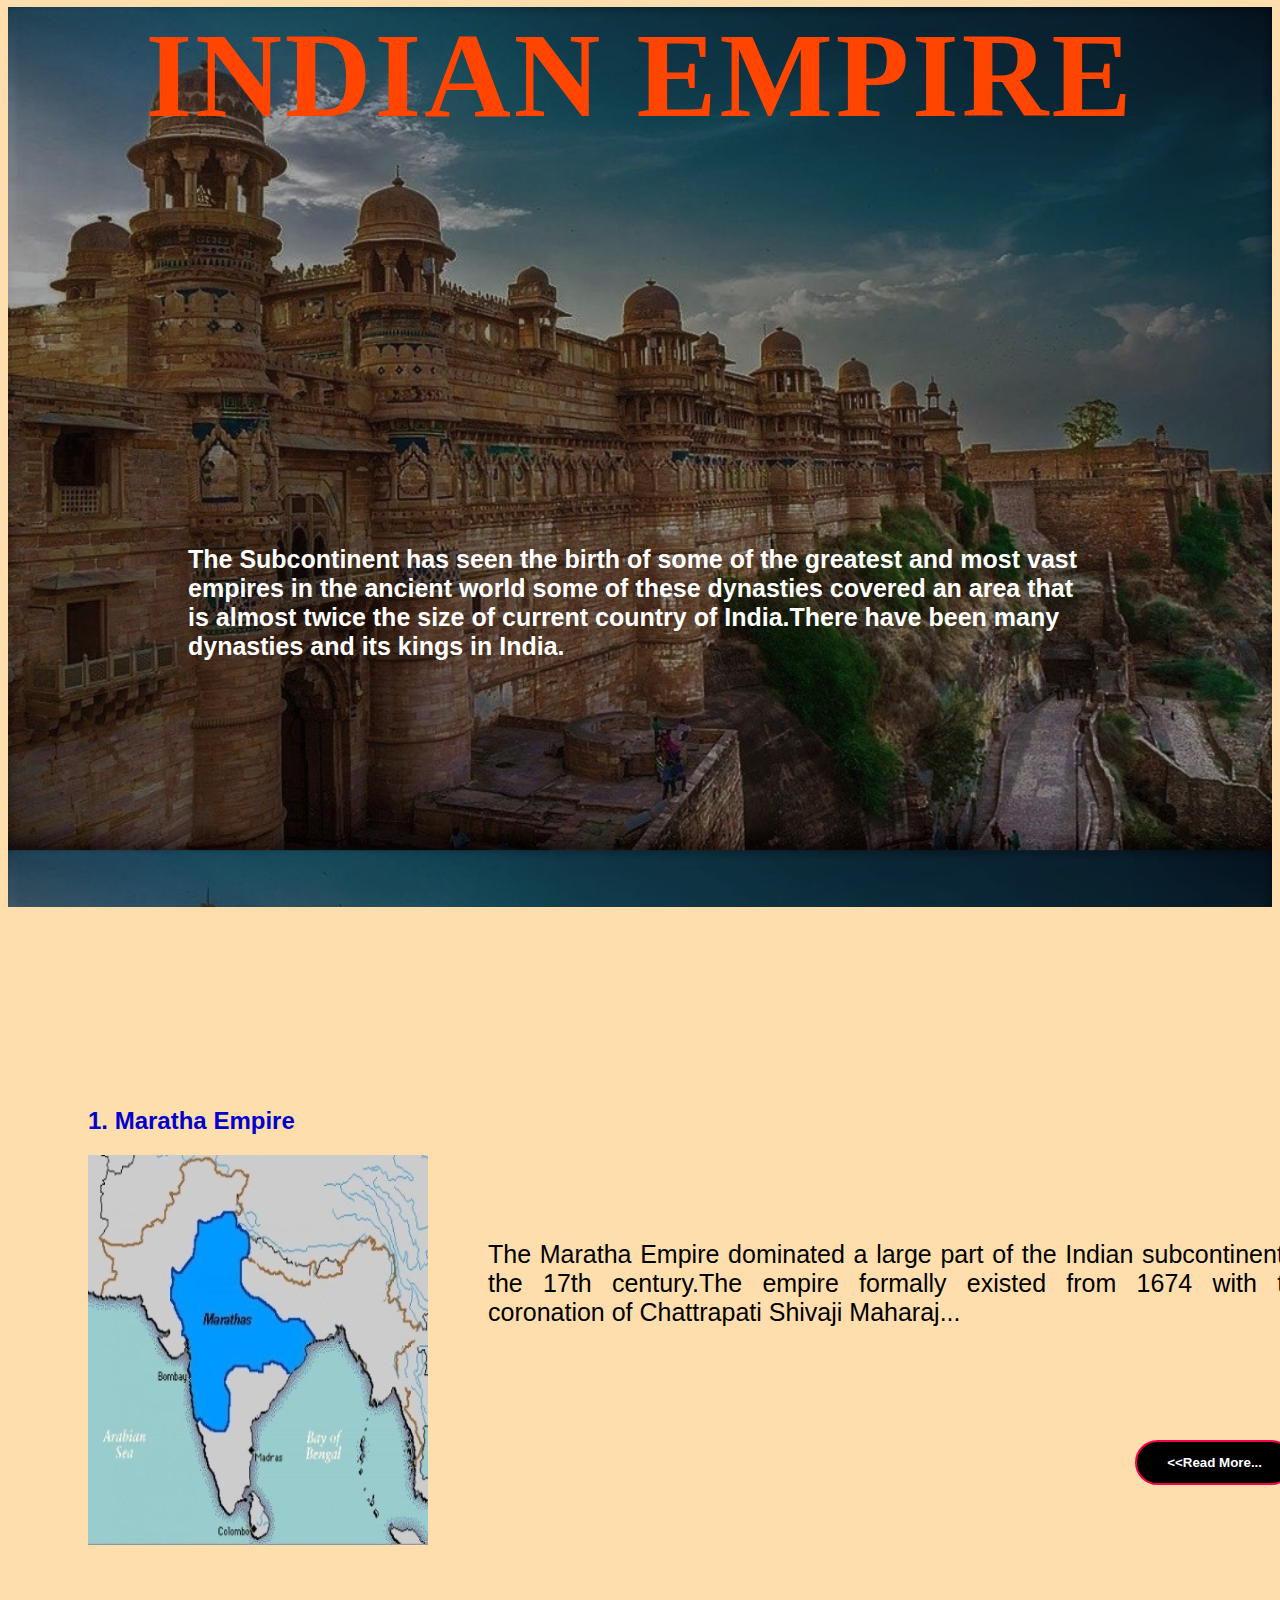
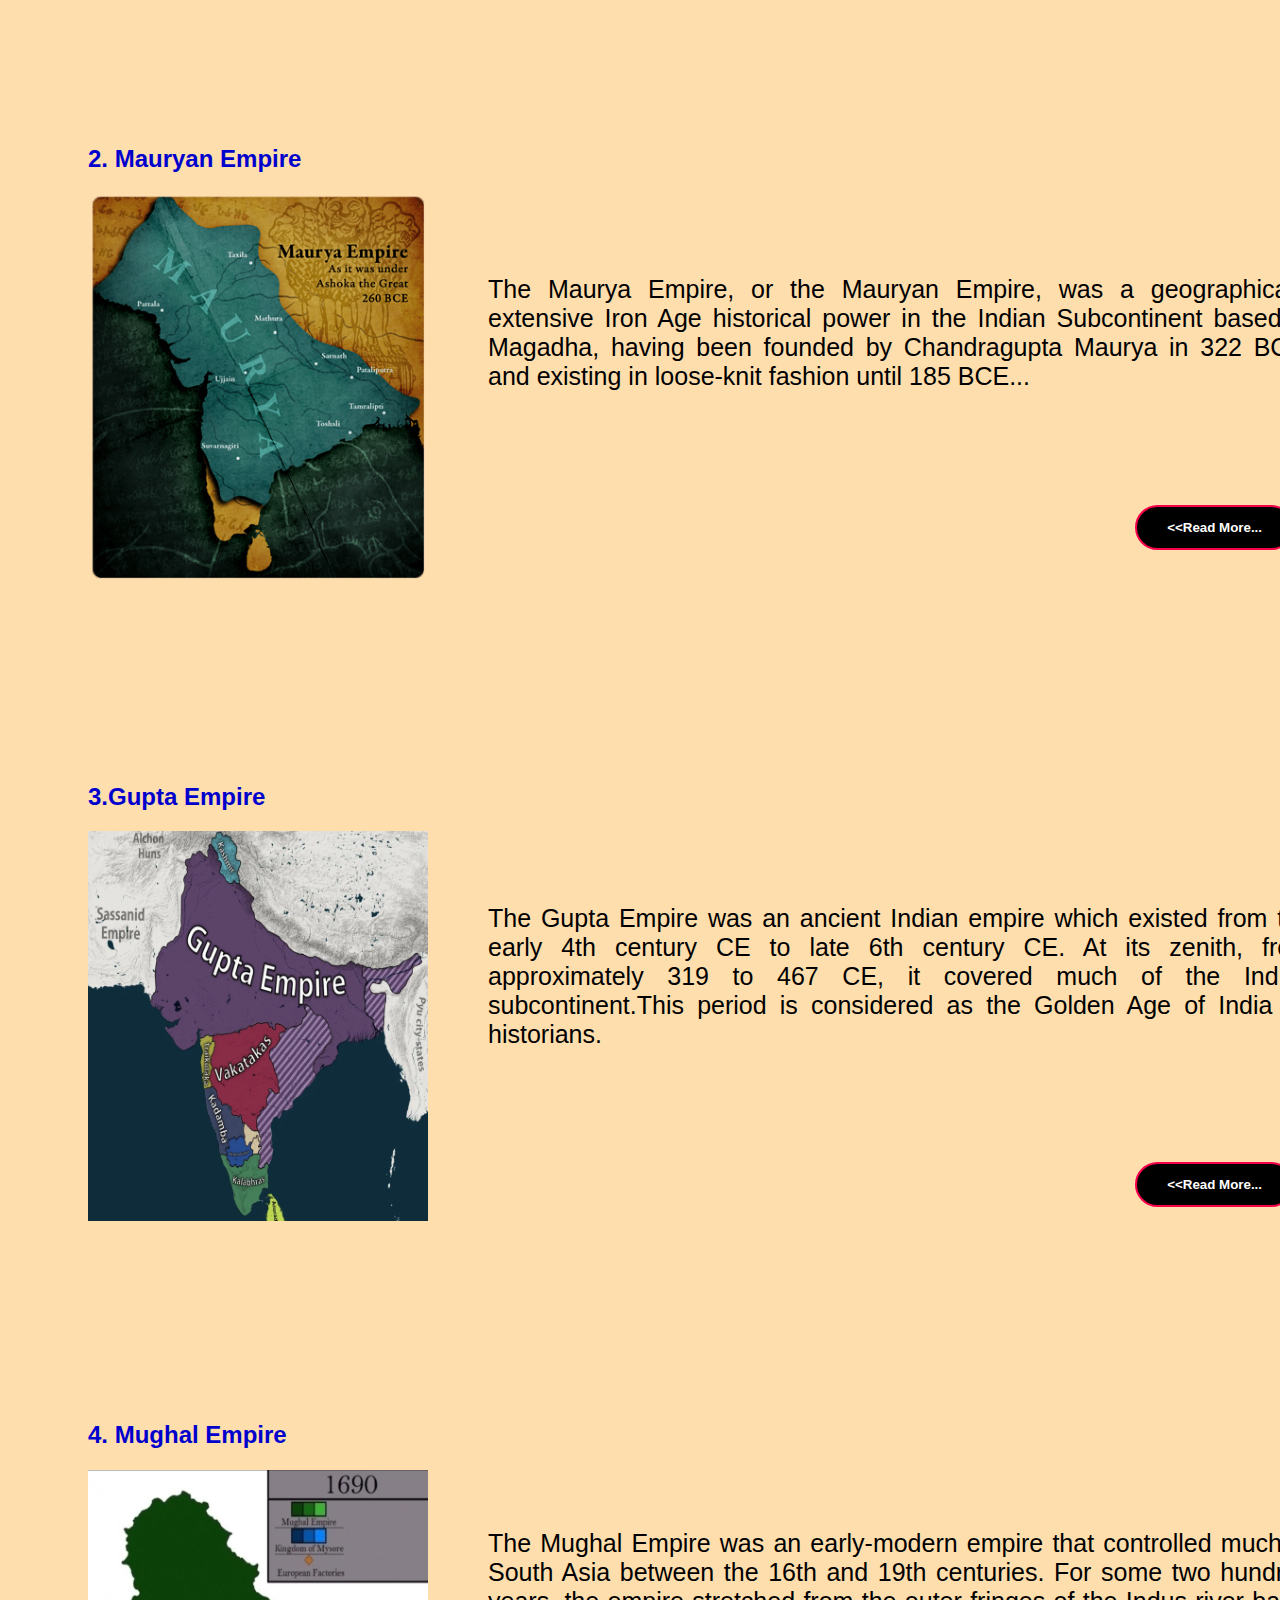
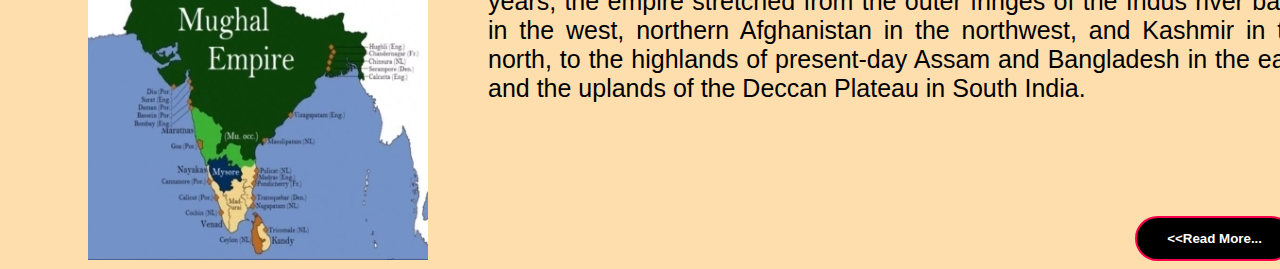
<file: Index.html>
<!DOCTYPE html>
<html>
<head>
	<meta charset="utf-8">
	<meta name="viewport" content="width=device-width, initial-scale=1">
	<title>INDIAN EMPIRE</title>
	<!--CUSTOM-->
		<link rel="stylesheet" href="style1.css">
</head>
<body>	
<!-------------------------------------------------start home----------------------------------------------------->	
		<div id="home">
			
				<h1>INDIAN EMPIRE</h1>
				<h2>The Subcontinent has seen the birth of some of the greatest and most vast empires in the ancient world some of these dynasties covered an area that is almost twice the size of current country of India.There have been many dynasties and its kings in India.</h2>
		
		</div>
<!-------------------------------------------------end home------------------------------------------------------->
<!-------------------------------------------------start about---------------------------------------------------->
	<section class="about">
		<h2>1. Maratha Empire</h2>
<!-------------------------------------------------start main---------------------------------------------------->
			<div class="main">
				<img src="photos/Maratha Empire.map.jpg">
					<div class="about-text">
						<p>The Maratha Empire dominated a large part of the Indian subcontinent in the 17th century.The empire formally existed from 1674 with the coronation of Chattrapati Shivaji Maharaj...</p>
						<a href="Maratha Empire.html" target="_blank"><button type="button">&lt;&lt;Read More...</button></a>
					</div>

			</div>
<!-------------------------------------------------end main---------------------------------------------------->
		<h2> 2. Mauryan Empire</h2>
<!-------------------------------------------------start main2---------------------------------------------------->
			<div class="main2">
				<img src="photos/Muarya Empire.map.png">
				<div class="about-text">
					<p>The Maurya Empire, or the Mauryan Empire, was a geographically extensive Iron Age historical power in the Indian Subcontinent based in Magadha, having been founded by Chandragupta Maurya in 322 BCE, and existing in loose-knit fashion until 185 BCE...<!-- The Maurya Empire was centralized by the conquest of the Indo-Gangetic Plain, and its capital city was located at Pataliputra.--> </p>
					<a href="Maurya Empire.html" target="_blank"><button type="button">&lt;&lt;Read More...</button></a>

				</div>
			</div>
<!-------------------------------------------------end main2---------------------------------------------------->
		<h2> 3.Gupta Empire</h2>
<!-------------------------------------------------start main3---------------------------------------------------->
			<div class="main3">
				<img src="photos/Gupta Empire.map.png">
					<div class="about-text">
						<p> The Gupta Empire was an ancient Indian empire which existed from the early 4th century CE to late 6th century CE. At its zenith, from approximately 319 to 467 CE, it covered much of the Indian subcontinent.This period is considered as the Golden Age of India by historians.<!--[5][note 1] The ruling dynasty of the empire was founded by the king Sri Gupta; the most notable rulers of the dynasty were Chandragupta I, Samudragupta, Chandragupta II and Skandagupta. --></p>
						<a href="Gupta Empire.html" target="_blank"><button type="button">&lt;&lt;Read More...</button></a>

					</div>
			</div>
<!-------------------------------------------------end main3---------------------------------------------------->
		<h2> 4. Mughal Empire</h2>
<!-------------------------------------------------start main4---------------------------------------------------->
			<div class="main4">
				<img src="photos/Mughal Empire.map.jpg">
					<div class="about-text">
						<p> The Mughal Empire was an early-modern empire that controlled much of South Asia between the 16th and 19th centuries. For some two hundred years, the empire stretched from the outer fringes of the Indus river basin in the west, northern Afghanistan in the northwest, and Kashmir in the north, to the highlands of present-day Assam and Bangladesh in the east, and the uplands of the Deccan Plateau in South India.</p>
						<a href="Mughal Empire.html" target="_blank"><button type="button">&lt;&lt;Read More...</button></a>

					</div>
			</div>
<!-------------------------------------------------end main4---------------------------------------------------->
	</section>
<!-------------------------------------------------end about---------------------------------------------------->

</body>
</html>
</file>
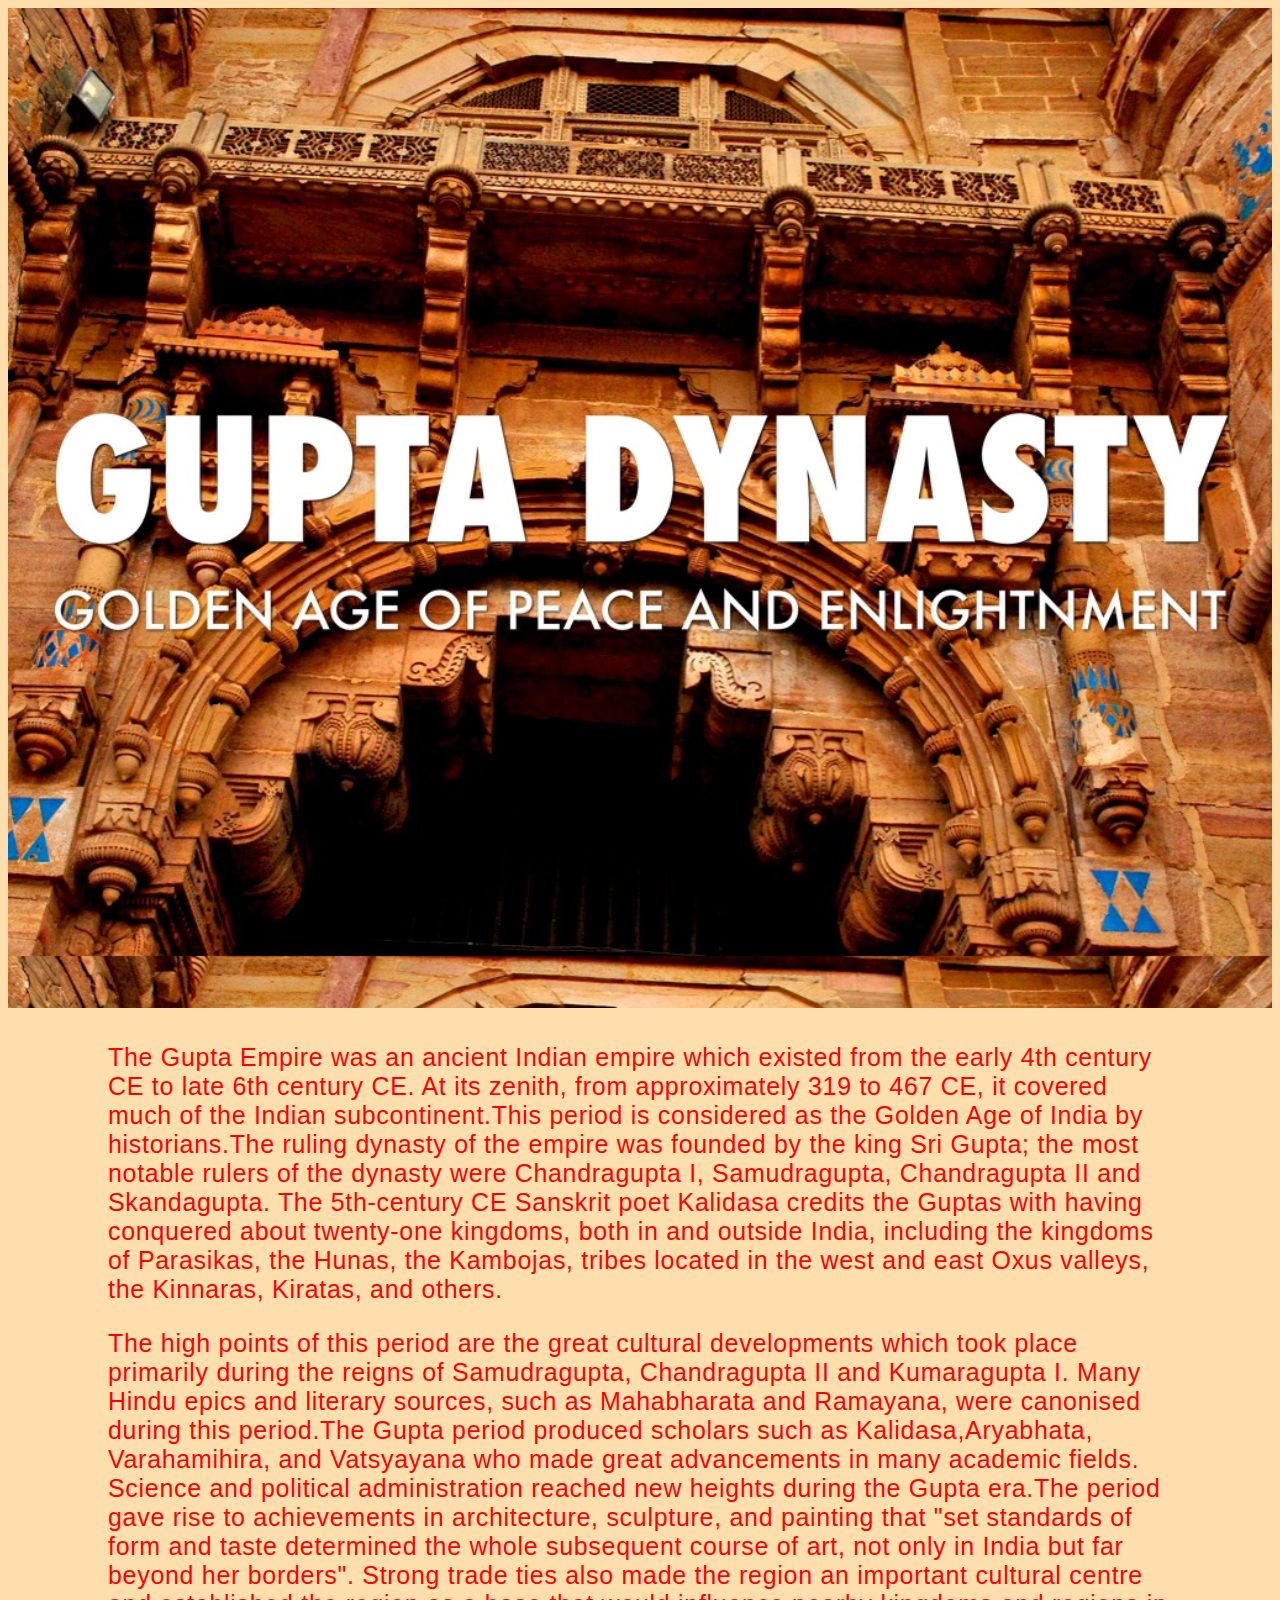
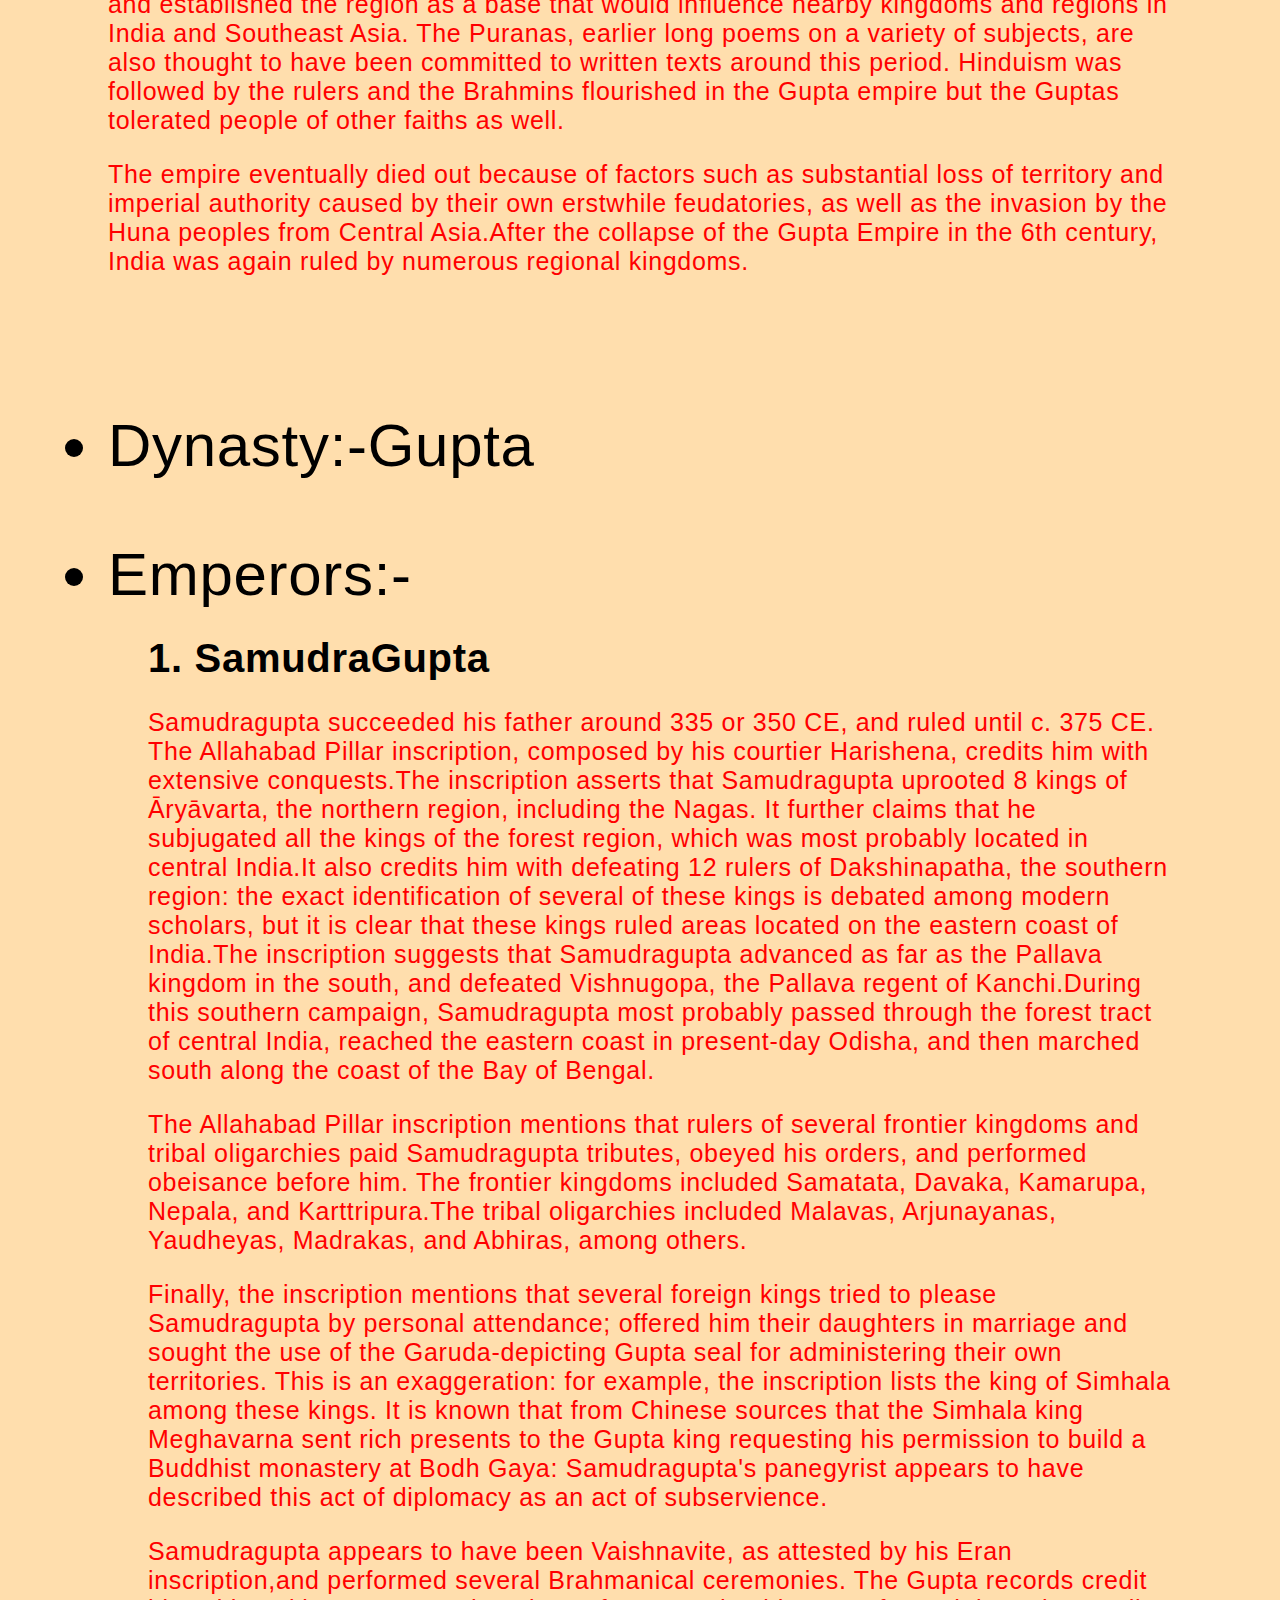
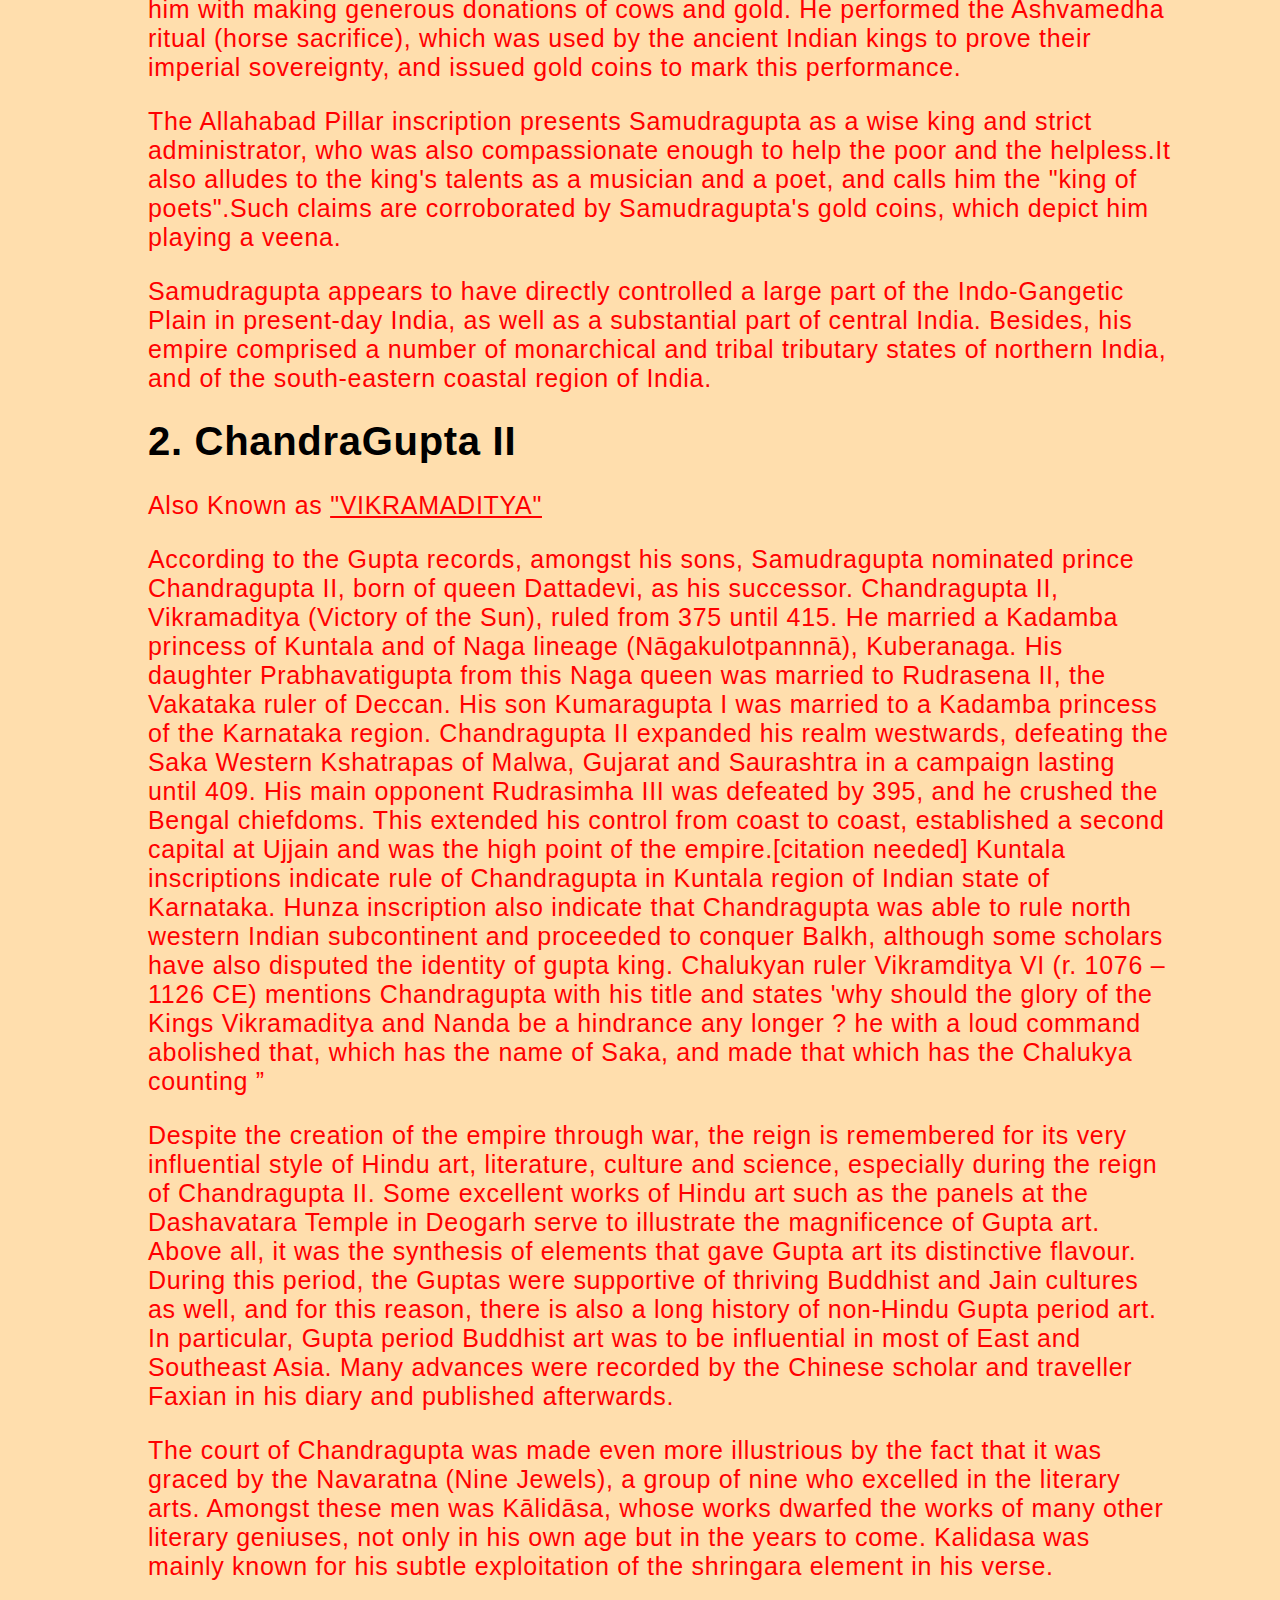
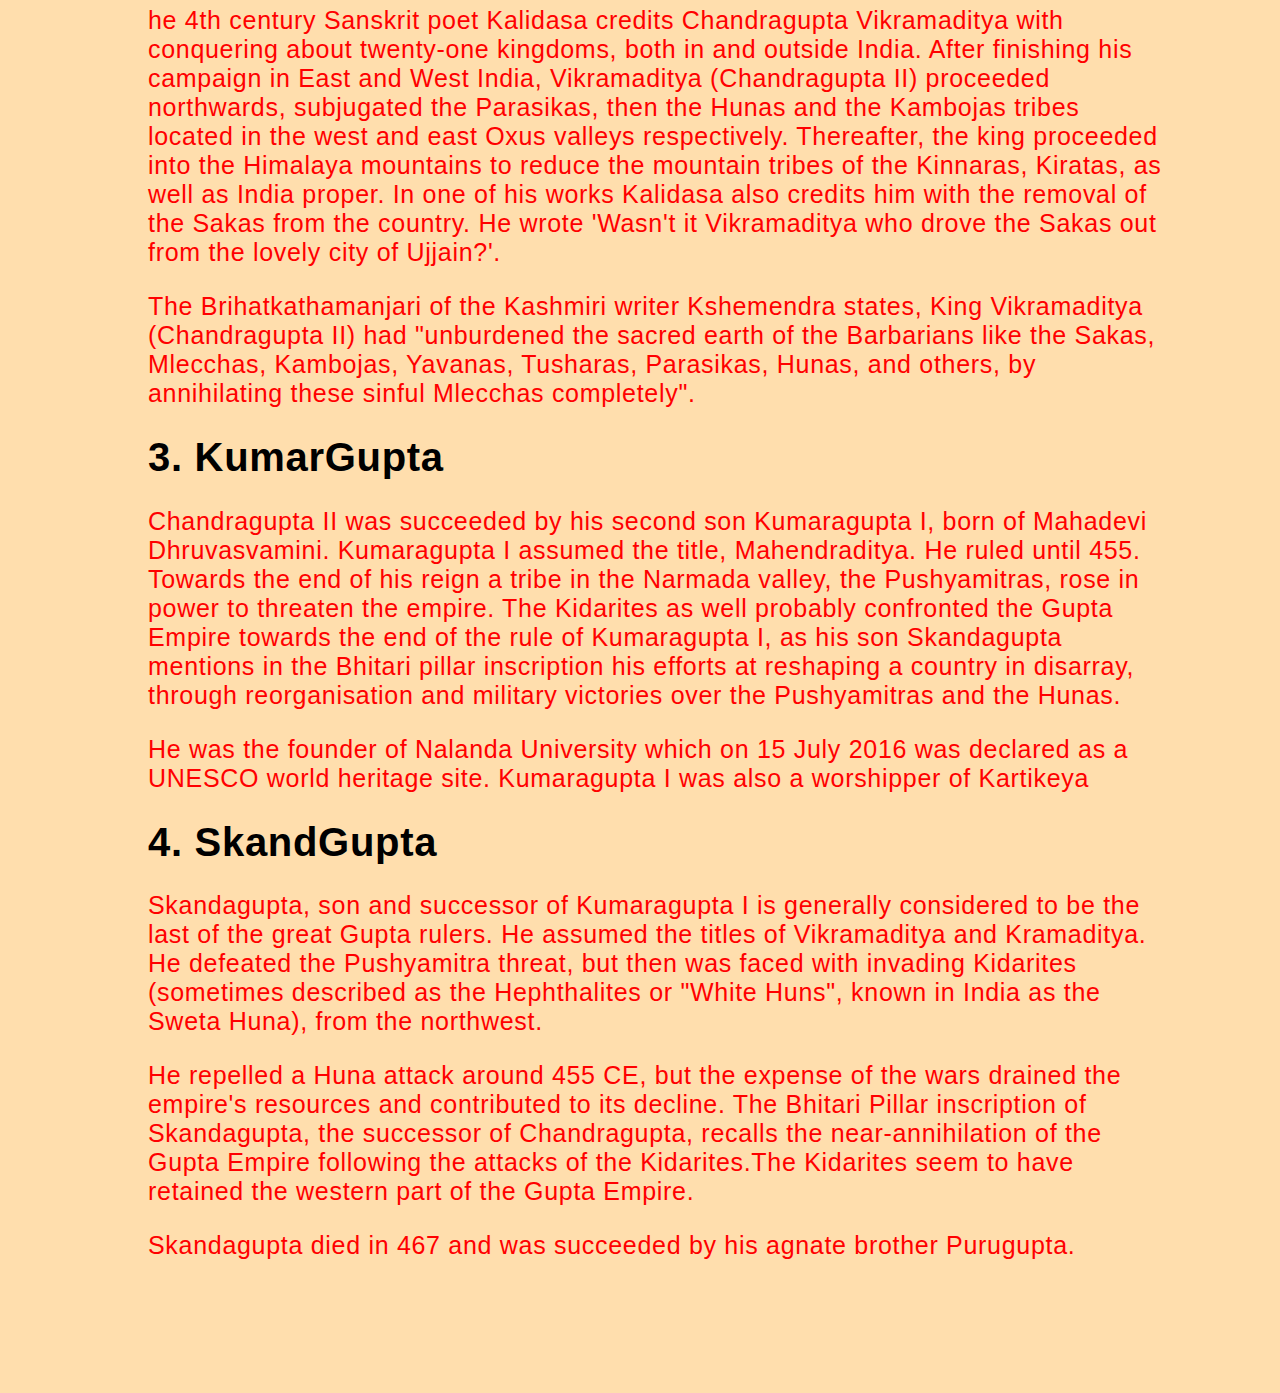
<file: Gupta Empire.html>
<!DOCTYPE html>
<html>
<head>
	<meta charset="utf-8">
	<meta name="viewport" content="width=device-width, initial-scale=1">
	<title>Gupta Empire</title>
	<link rel="stylesheet" type="text/css" href="Guptastyle.css">
</head>
<body>
	<div class="home"></div>

<!----------------------------------------------------------start home1-------------------------------------------------------------->
		<div class="home1">
			<p>The Gupta Empire was an ancient Indian empire which existed from the early 4th century CE to late 6th century CE. At its zenith, from approximately 319 to 467 CE, it covered much of the Indian subcontinent.This period is considered as the Golden Age of India by historians.The ruling dynasty of the empire was founded by the king Sri Gupta; the most notable rulers of the dynasty were Chandragupta I, Samudragupta, Chandragupta II and Skandagupta. The 5th-century CE Sanskrit poet Kalidasa credits the Guptas with having conquered about twenty-one kingdoms, both in and outside India, including the kingdoms of Parasikas, the Hunas, the Kambojas, tribes located in the west and east Oxus valleys, the Kinnaras, Kiratas, and others.</p>

			<p>The high points of this period are the great cultural developments which took place primarily during the reigns of Samudragupta, Chandragupta II and Kumaragupta I. Many Hindu epics and literary sources, such as Mahabharata and Ramayana, were canonised during this period.The Gupta period produced scholars such as Kalidasa,Aryabhata, Varahamihira, and Vatsyayana who made great advancements in many academic fields. Science and political administration reached new heights during the Gupta era.The period gave rise to achievements in architecture, sculpture, and painting that "set standards of form and taste determined the whole subsequent course of art, not only in India but far beyond her borders". Strong trade ties also made the region an important cultural centre and established the region as a base that would influence nearby kingdoms and regions in India and Southeast Asia. The Puranas, earlier long poems on a variety of subjects, are also thought to have been committed to written texts around this period. Hinduism was followed by the rulers and the Brahmins flourished in the Gupta empire but the Guptas tolerated people of other faiths as well.</p>

			<p>The empire eventually died out because of factors such as substantial loss of territory and imperial authority caused by their own erstwhile feudatories, as well as the invasion by the Huna peoples from Central Asia.After the collapse of the Gupta Empire in the 6th century, India was again ruled by numerous regional kingdoms.</p>

		</div>
<!-------------------------------------------------------------end home1------------------------------------------------------------>

<!-------------------------------------------------------------start home2------------------------------------------------------------>
	<div class="home2">
		
			<li class="dynasty">Dynasty:-Gupta</li>
			<li class="emperor">Emperors:-</li>
					
	
					<ol>
			<h1>1. SamudraGupta</h1>
					<p>Samudragupta succeeded his father around 335 or 350 CE, and ruled until c. 375 CE. The Allahabad Pillar inscription, composed by his courtier Harishena, credits him with extensive conquests.The inscription asserts that Samudragupta uprooted 8 kings of Āryāvarta, the northern region, including the Nagas. It further claims that he subjugated all the kings of the forest region, which was most probably located in central India.It also credits him with defeating 12 rulers of Dakshinapatha, the southern region: the exact identification of several of these kings is debated among modern scholars, but it is clear that these kings ruled areas located on the eastern coast of India.The inscription suggests that Samudragupta advanced as far as the Pallava kingdom in the south, and defeated Vishnugopa, the Pallava regent of Kanchi.During this southern campaign, Samudragupta most probably passed through the forest tract of central India, reached the eastern coast in present-day Odisha, and then marched south along the coast of the Bay of Bengal.</p>


					<p>The Allahabad Pillar inscription mentions that rulers of several frontier kingdoms and tribal oligarchies paid Samudragupta tributes, obeyed his orders, and performed obeisance before him. The frontier kingdoms included Samatata, Davaka, Kamarupa, Nepala, and Karttripura.The tribal oligarchies included Malavas, Arjunayanas, Yaudheyas, Madrakas, and Abhiras, among others.</p>

					<p>Finally, the inscription mentions that several foreign kings tried to please Samudragupta by personal attendance; offered him their daughters in marriage and sought the use of the Garuda-depicting Gupta seal for administering their own territories. This is an exaggeration: for example, the inscription lists the king of Simhala among these kings. It is known that from Chinese sources that the Simhala king Meghavarna sent rich presents to the Gupta king requesting his permission to build a Buddhist monastery at Bodh Gaya: Samudragupta's panegyrist appears to have described this act of diplomacy as an act of subservience.</p>

					<p>Samudragupta appears to have been Vaishnavite, as attested by his Eran inscription,and performed several Brahmanical ceremonies. The Gupta records credit him with making generous donations of cows and gold. He performed the Ashvamedha ritual (horse sacrifice), which was used by the ancient Indian kings to prove their imperial sovereignty, and issued gold coins to mark this performance.</p>

					<p>The Allahabad Pillar inscription presents Samudragupta as a wise king and strict administrator, who was also compassionate enough to help the poor and the helpless.It also alludes to the king's talents as a musician and a poet, and calls him the "king of poets".Such claims are corroborated by Samudragupta's gold coins, which depict him playing a veena.</p>

					<p>Samudragupta appears to have directly controlled a large part of the Indo-Gangetic Plain in present-day India, as well as a substantial part of central India. Besides, his empire comprised a number of monarchical and tribal tributary states of northern India, and of the south-eastern coastal region of India.</p>

			<h1>2. ChandraGupta II</h1>

					Also Known as <u>"VIKRAMADITYA"</u>
					<p>According to the Gupta records, amongst his sons, Samudragupta nominated prince Chandragupta II, born of queen Dattadevi, as his successor. Chandragupta II, Vikramaditya (Victory of the Sun), ruled from 375 until 415. He married a Kadamba princess of Kuntala and of Naga lineage (Nāgakulotpannnā), Kuberanaga. His daughter Prabhavatigupta from this Naga queen was married to Rudrasena II, the Vakataka ruler of Deccan. His son Kumaragupta I was married to a Kadamba princess of the Karnataka region. Chandragupta II expanded his realm westwards, defeating the Saka Western Kshatrapas of Malwa, Gujarat and Saurashtra in a campaign lasting until 409. His main opponent Rudrasimha III was defeated by 395, and he crushed the Bengal chiefdoms. This extended his control from coast to coast, established a second capital at Ujjain and was the high point of the empire.[citation needed] Kuntala inscriptions indicate rule of Chandragupta in Kuntala region of Indian state of Karnataka. Hunza inscription also indicate that Chandragupta was able to rule north western Indian subcontinent and proceeded to conquer Balkh, although some scholars have also disputed the identity of gupta king. Chalukyan ruler Vikramditya VI (r. 1076 – 1126 CE) mentions Chandragupta with his title and states 'why should the glory of the Kings Vikramaditya and Nanda be a hindrance any longer ? he with a loud command abolished that, which has the name of Saka, and made that which has the Chalukya counting ”</p>

					<p>Despite the creation of the empire through war, the reign is remembered for its very influential style of Hindu art, literature, culture and science, especially during the reign of Chandragupta II. Some excellent works of Hindu art such as the panels at the Dashavatara Temple in Deogarh serve to illustrate the magnificence of Gupta art. Above all, it was the synthesis of elements that gave Gupta art its distinctive flavour. During this period, the Guptas were supportive of thriving Buddhist and Jain cultures as well, and for this reason, there is also a long history of non-Hindu Gupta period art. In particular, Gupta period Buddhist art was to be influential in most of East and Southeast Asia. Many advances were recorded by the Chinese scholar and traveller Faxian in his diary and published afterwards.</p>

					<p>The court of Chandragupta was made even more illustrious by the fact that it was graced by the Navaratna (Nine Jewels), a group of nine who excelled in the literary arts. Amongst these men was Kālidāsa, whose works dwarfed the works of many other literary geniuses, not only in his own age but in the years to come. Kalidasa was mainly known for his subtle exploitation of the shringara element in his verse.</p>


					<p>he 4th century Sanskrit poet Kalidasa credits Chandragupta Vikramaditya with conquering about twenty-one kingdoms, both in and outside India. After finishing his campaign in East and West India, Vikramaditya (Chandragupta II) proceeded northwards, subjugated the Parasikas, then the Hunas and the Kambojas tribes located in the west and east Oxus valleys respectively. Thereafter, the king proceeded into the Himalaya mountains to reduce the mountain tribes of the Kinnaras, Kiratas, as well as India proper. In one of his works Kalidasa also credits him with the removal of the Sakas from the country. He wrote 'Wasn't it Vikramaditya who drove the Sakas out from the lovely city of Ujjain?'.</p>

					<p>The Brihatkathamanjari of the Kashmiri writer Kshemendra states, King Vikramaditya (Chandragupta II) had "unburdened the sacred earth of the Barbarians like the Sakas, Mlecchas, Kambojas, Yavanas, Tusharas, Parasikas, Hunas, and others, by annihilating these sinful Mlecchas completely".</p>


			<h1>3. KumarGupta</h1>

					<p>Chandragupta II was succeeded by his second son Kumaragupta I, born of Mahadevi Dhruvasvamini. Kumaragupta I assumed the title, Mahendraditya. He ruled until 455. Towards the end of his reign a tribe in the Narmada valley, the Pushyamitras, rose in power to threaten the empire. The Kidarites as well probably confronted the Gupta Empire towards the end of the rule of Kumaragupta I, as his son Skandagupta mentions in the Bhitari pillar inscription his efforts at reshaping a country in disarray, through reorganisation and military victories over the Pushyamitras and the Hunas.</p>

					<p>He was the founder of Nalanda University which on 15 July 2016 was declared as a UNESCO world heritage site. Kumaragupta I was also a worshipper of Kartikeya</p>

			<h1>4. SkandGupta</h1>

					<p>Skandagupta, son and successor of Kumaragupta I is generally considered to be the last of the great Gupta rulers. He assumed the titles of Vikramaditya and Kramaditya. He defeated the Pushyamitra threat, but then was faced with invading Kidarites (sometimes described as the Hephthalites or "White Huns", known in India as the Sweta Huna), from the northwest.</p>

					<p>He repelled a Huna attack around 455 CE, but the expense of the wars drained the empire's resources and contributed to its decline. The Bhitari Pillar inscription of Skandagupta, the successor of Chandragupta, recalls the near-annihilation of the Gupta Empire following the attacks of the Kidarites.The Kidarites seem to have retained the western part of the Gupta Empire.</p>

					<P>Skandagupta died in 467 and was succeeded by his agnate brother Purugupta.</P>


					</ol>
	</div>
<!------------------------------------------------------------end home2-------------------------------------------------------->
</body>
</html>
</file>
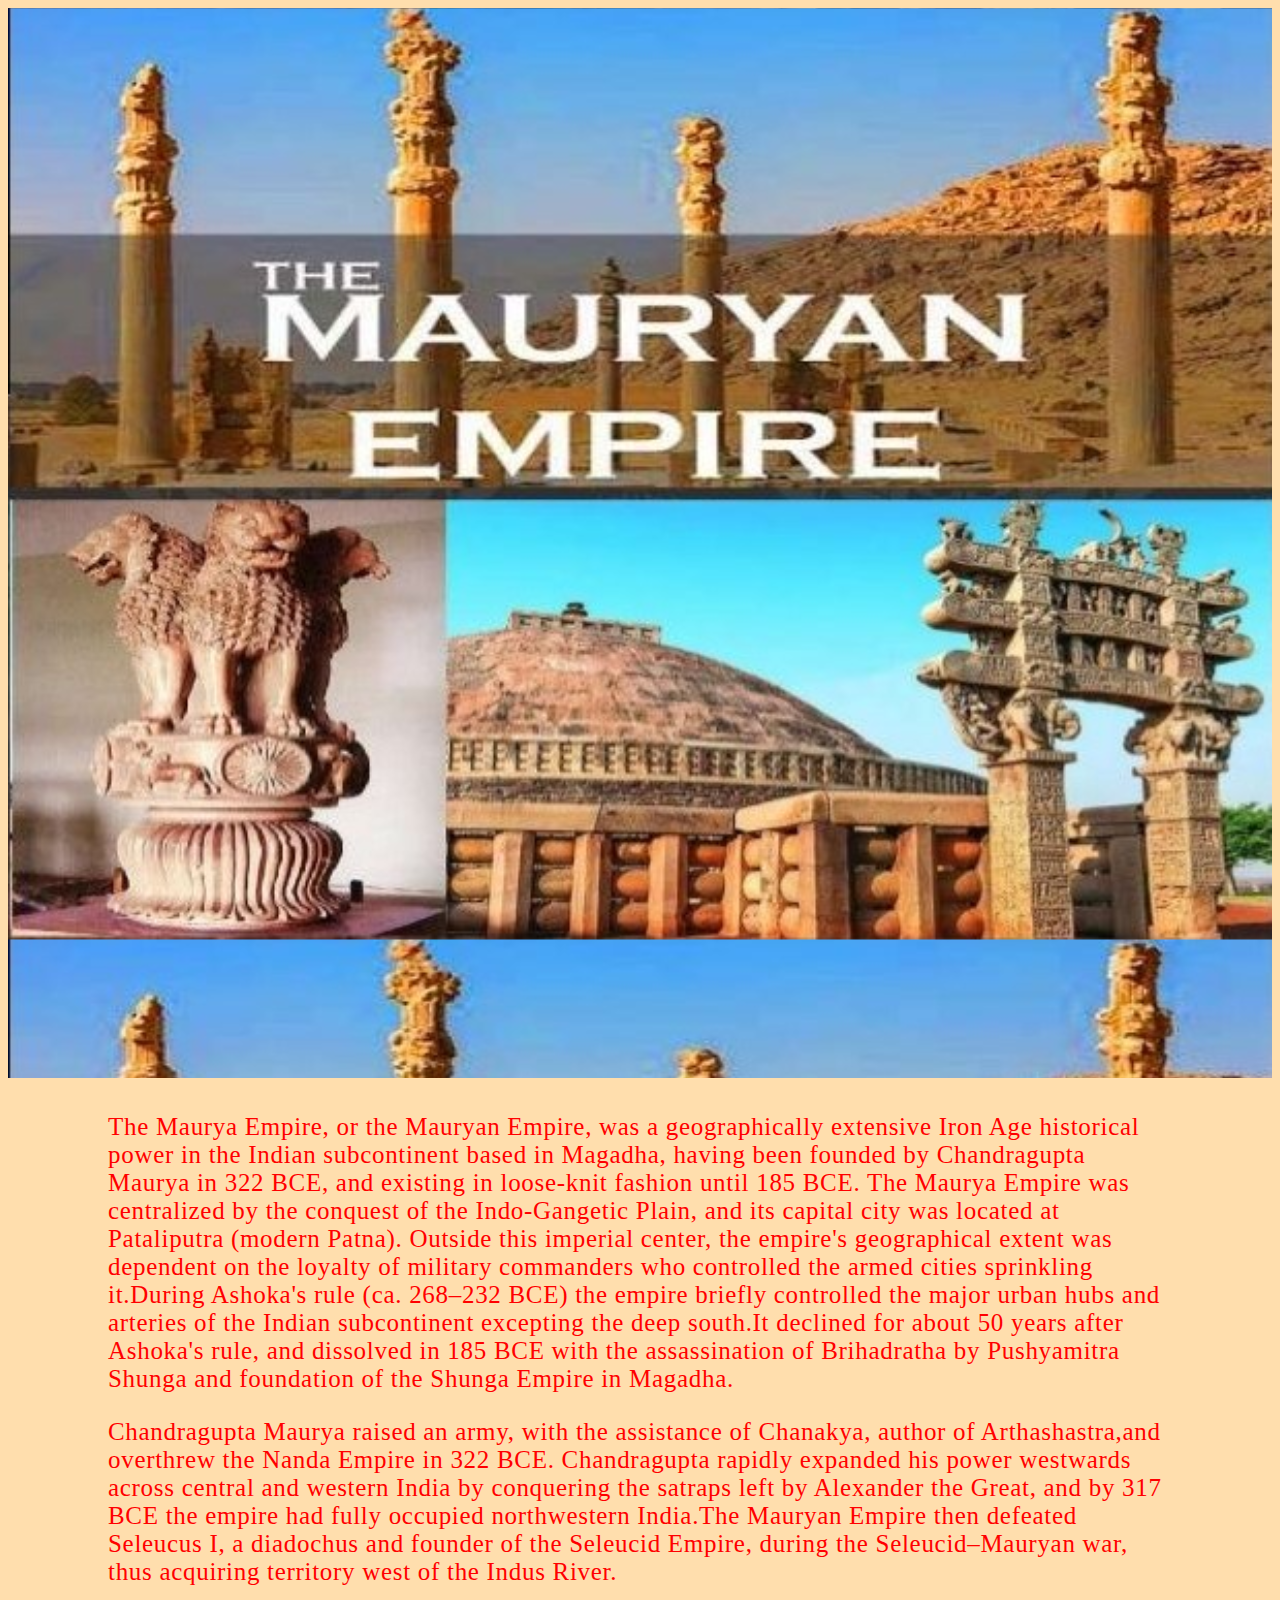
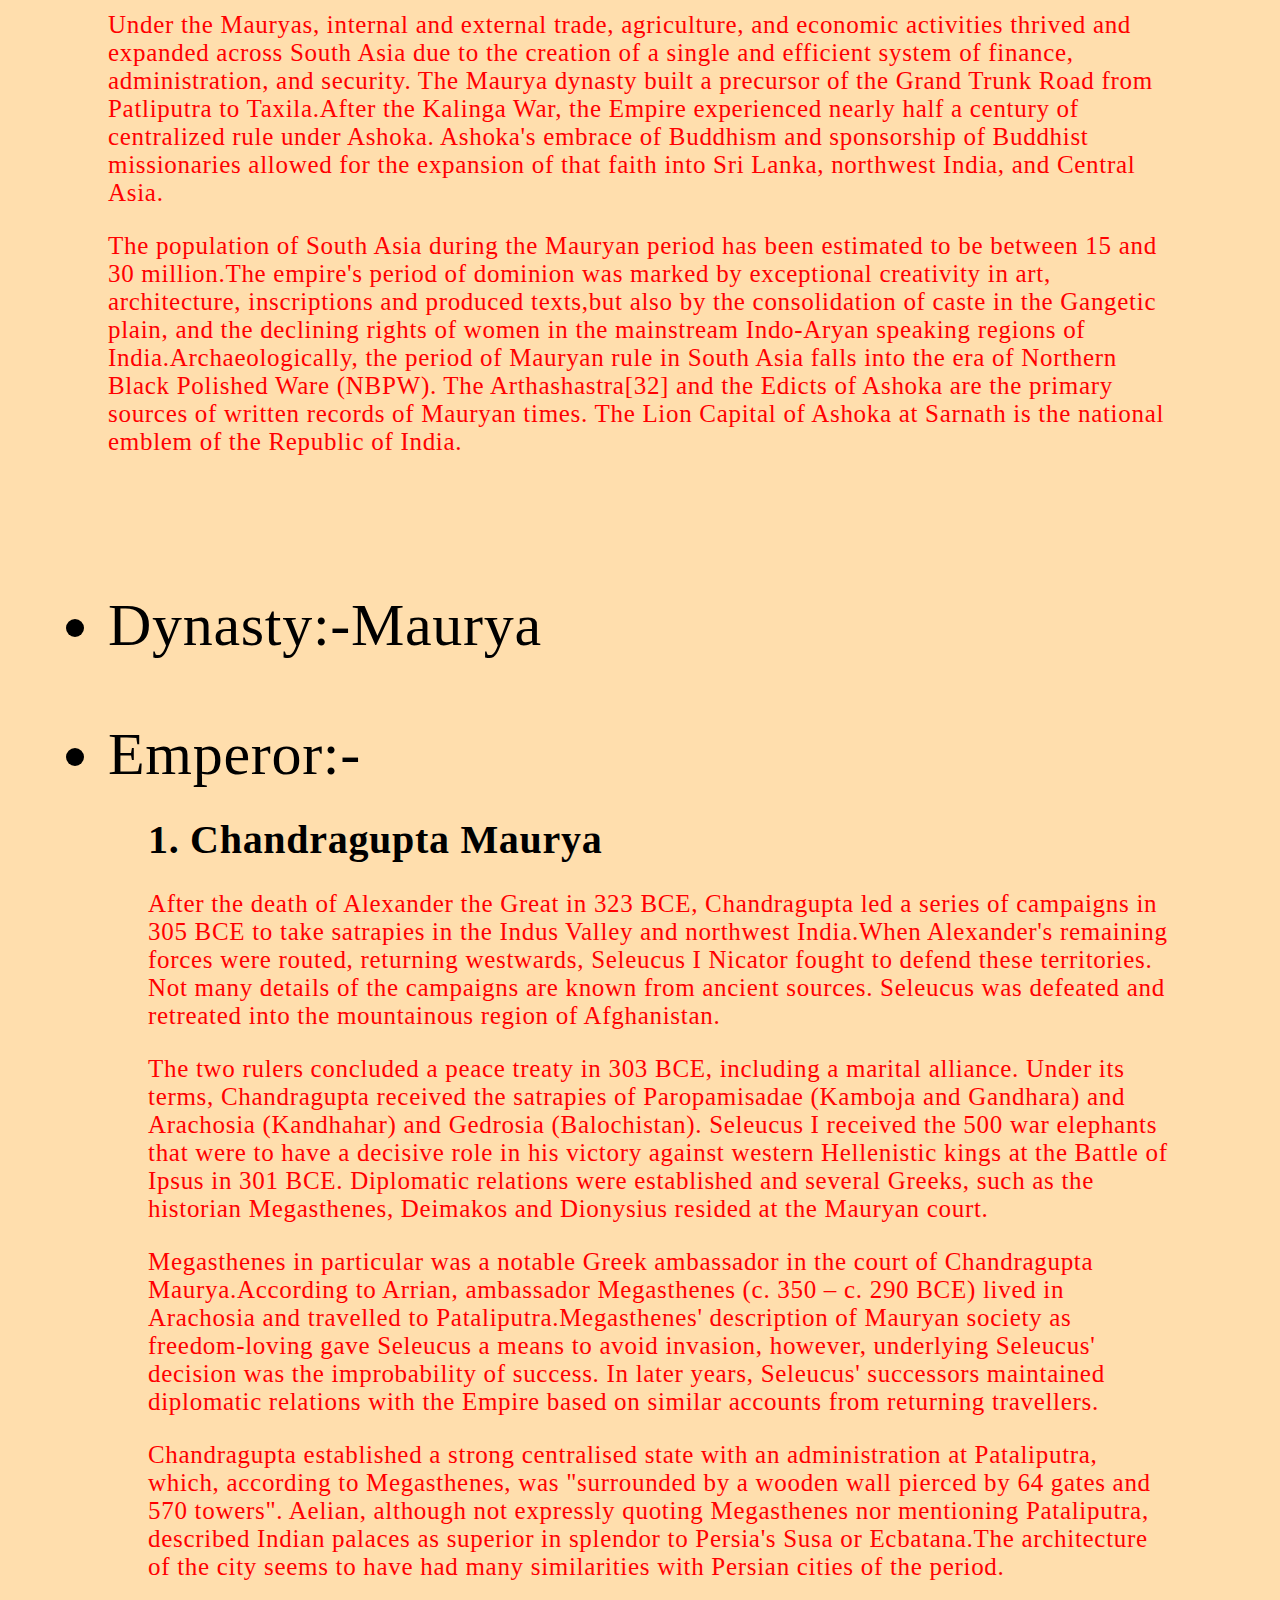
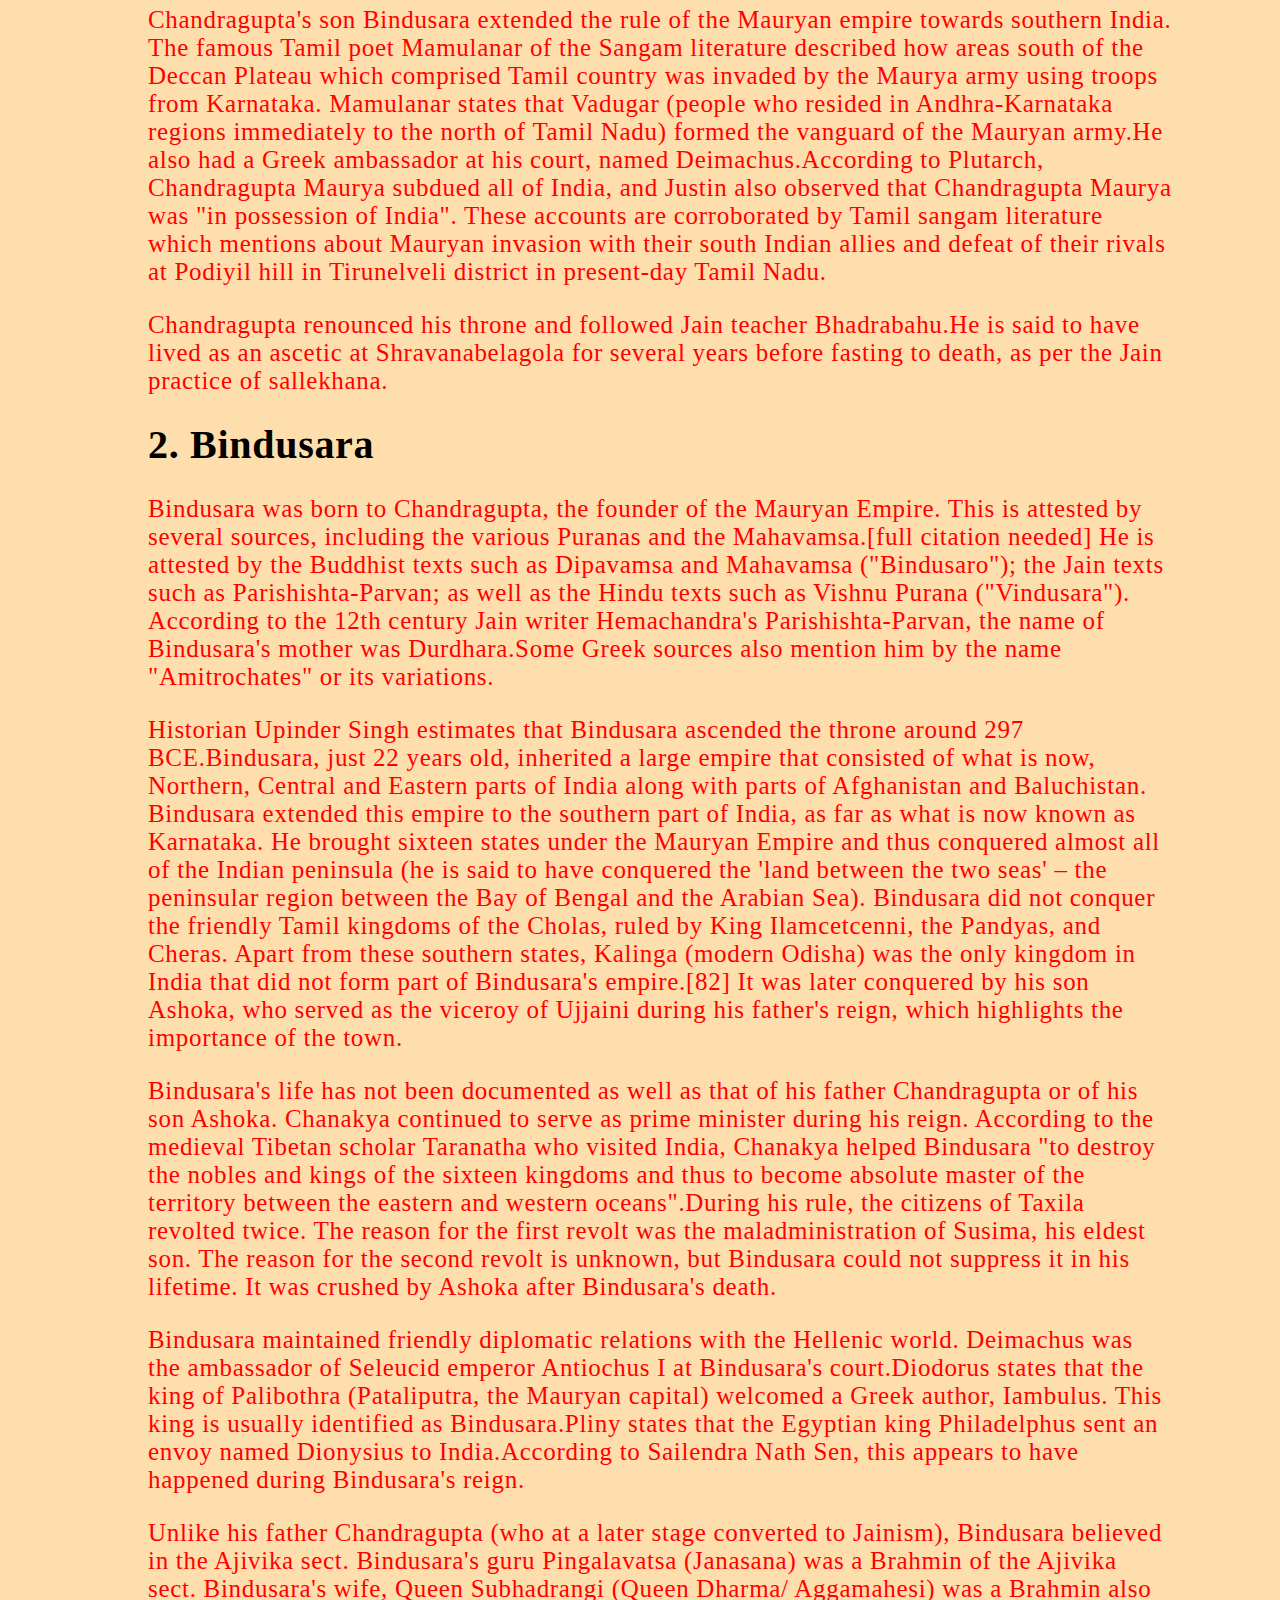
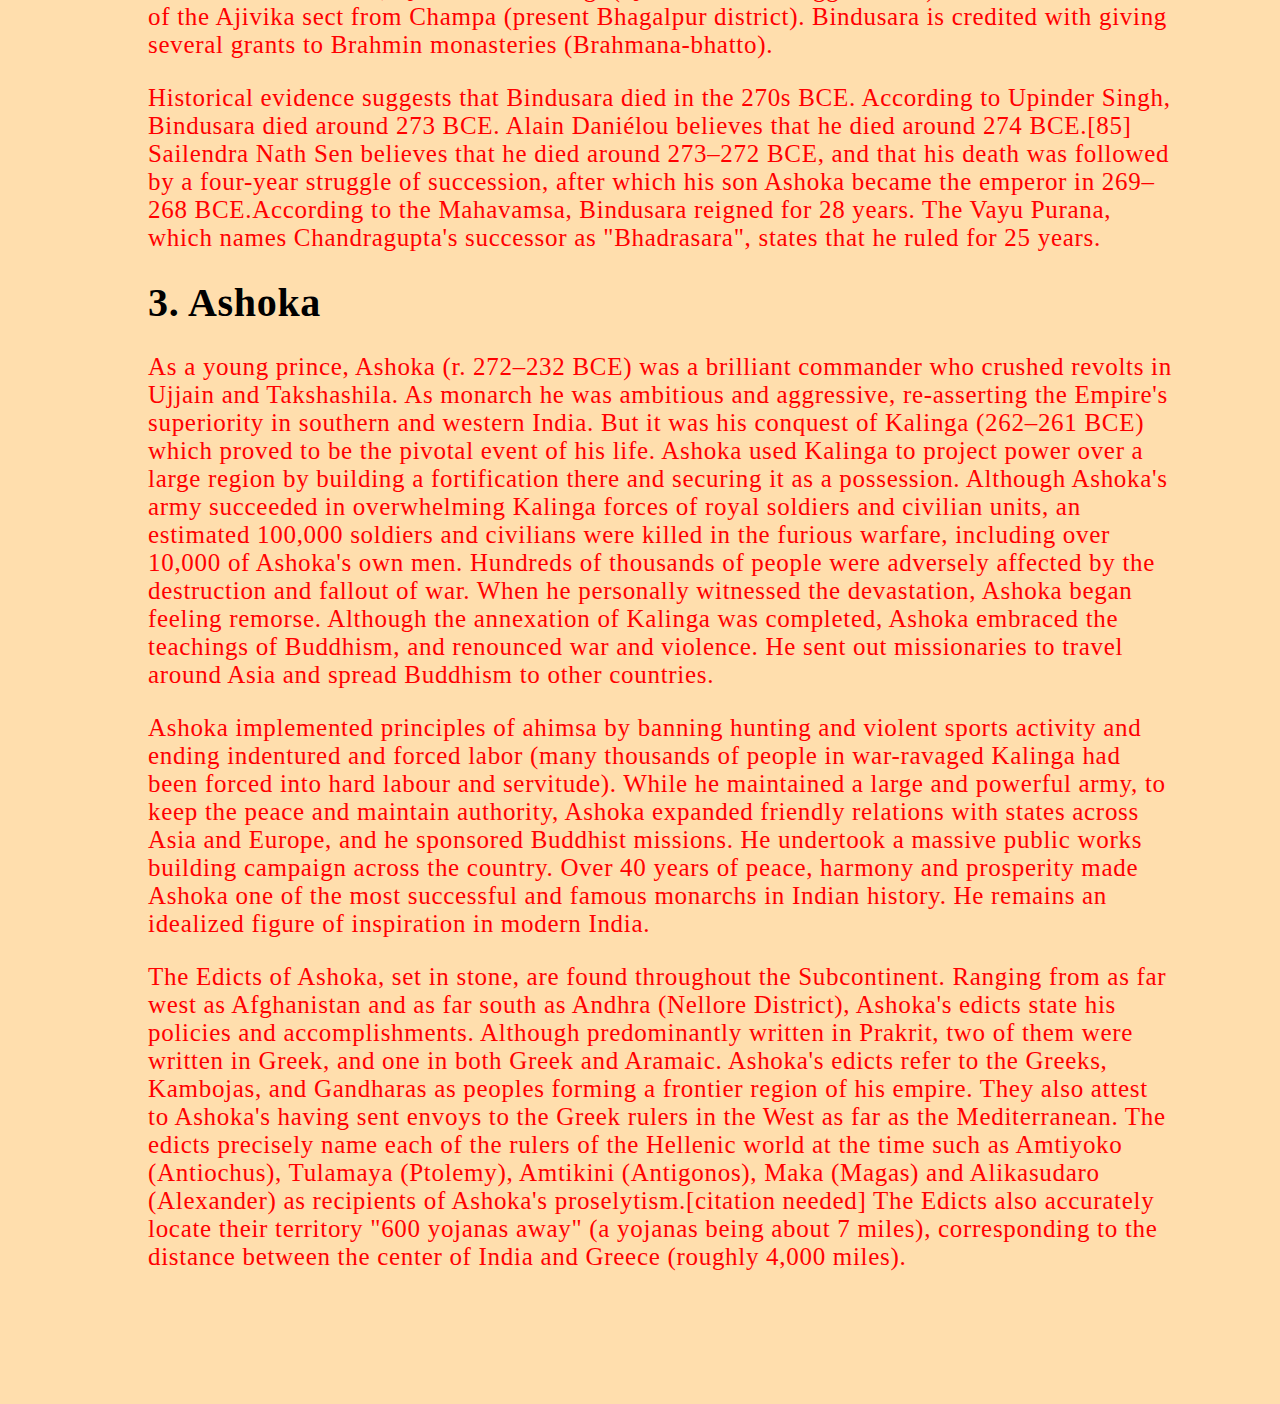
<file: Maurya Empire.html>
<!DOCTYPE html>
<html>
<head>
	<meta charset="utf-8">
	<meta name="viewport" content="width=device-width, initial-scale=1">
	<title>MAURYA EMPIRE</title>
	<link rel="stylesheet" type="text/css" href="Mauryastyle.css">
</head>
<body>
	<div class="home">
	</div>
<!----------------------------------------------------start home1------------------------------------------------------------------------->

	<div class="home1">
		<p>The Maurya Empire, or the Mauryan Empire, was a geographically extensive Iron Age historical power in the Indian subcontinent based in Magadha, having been founded by Chandragupta Maurya in 322 BCE, and existing in loose-knit fashion until 185 BCE. The Maurya Empire was centralized by the conquest of the Indo-Gangetic Plain, and its capital city was located at Pataliputra (modern Patna). Outside this imperial center, the empire's geographical extent was dependent on the loyalty of military commanders who controlled the armed cities sprinkling it.During Ashoka's rule (ca. 268–232 BCE) the empire briefly controlled the major urban hubs and arteries of the Indian subcontinent excepting the deep south.It declined for about 50 years after Ashoka's rule, and dissolved in 185 BCE with the assassination of Brihadratha by Pushyamitra Shunga and foundation of the Shunga Empire in Magadha.</p>

		<p>Chandragupta Maurya raised an army, with the assistance of Chanakya, author of Arthashastra,and overthrew the Nanda Empire in 322 BCE. Chandragupta rapidly expanded his power westwards across central and western India by conquering the satraps left by Alexander the Great, and by 317 BCE the empire had fully occupied northwestern India.The Mauryan Empire then defeated Seleucus I, a diadochus and founder of the Seleucid Empire, during the Seleucid–Mauryan war, thus acquiring territory west of the Indus River.</p>

		<p>Under the Mauryas, internal and external trade, agriculture, and economic activities thrived and expanded across South Asia due to the creation of a single and efficient system of finance, administration, and security. The Maurya dynasty built a precursor of the Grand Trunk Road from Patliputra to Taxila.After the Kalinga War, the Empire experienced nearly half a century of centralized rule under Ashoka. Ashoka's embrace of Buddhism and sponsorship of Buddhist missionaries allowed for the expansion of that faith into Sri Lanka, northwest India, and Central Asia.</p>

		<p>The population of South Asia during the Mauryan period has been estimated to be between 15 and 30 million.The empire's period of dominion was marked by exceptional creativity in art, architecture, inscriptions and produced texts,but also by the consolidation of caste in the Gangetic plain, and the declining rights of women in the mainstream Indo-Aryan speaking regions of India.Archaeologically, the period of Mauryan rule in South Asia falls into the era of Northern Black Polished Ware (NBPW). The Arthashastra[32] and the Edicts of Ashoka are the primary sources of written records of Mauryan times. The Lion Capital of Ashoka at Sarnath is the national emblem of the Republic of India.</p>
	</div>
<!----------------------------------------------------------------end home1--------------------------------------------------------------->
<!----------------------------------------------------------------start home3-------------------------------------------------------------->
	<div class="home2">
		
			<li class="dynasty">Dynasty:-Maurya</li>
			<li class="emperor">Emperor:-</li>
					<ol>
				<h1>1. Chandragupta Maurya</h1>
						
						<p>	After the death of Alexander the Great in 323 BCE, Chandragupta led a series of campaigns in 305 BCE to take satrapies in the Indus Valley and northwest India.When Alexander's remaining forces were routed, returning westwards, Seleucus I Nicator fought to defend these territories. Not many details of the campaigns are known from ancient sources. Seleucus was defeated and retreated into the mountainous region of Afghanistan.</p>

						<p>The two rulers concluded a peace treaty in 303 BCE, including a marital alliance. Under its terms, Chandragupta received the satrapies of Paropamisadae (Kamboja and Gandhara) and Arachosia (Kandhahar) and Gedrosia (Balochistan). Seleucus I received the 500 war elephants that were to have a decisive role in his victory against western Hellenistic kings at the Battle of Ipsus in 301 BCE. Diplomatic relations were established and several Greeks, such as the historian Megasthenes, Deimakos and Dionysius resided at the Mauryan court.</p>

						<p>Megasthenes in particular was a notable Greek ambassador in the court of Chandragupta Maurya.According to Arrian, ambassador Megasthenes (c. 350 – c. 290 BCE) lived in Arachosia and travelled to Pataliputra.Megasthenes' description of Mauryan society as freedom-loving gave Seleucus a means to avoid invasion, however, underlying Seleucus' decision was the improbability of success. In later years, Seleucus' successors maintained diplomatic relations with the Empire based on similar accounts from returning travellers.</p>

						<p>Chandragupta established a strong centralised state with an administration at Pataliputra, which, according to Megasthenes, was "surrounded by a wooden wall pierced by 64 gates and 570 towers". Aelian, although not expressly quoting Megasthenes nor mentioning Pataliputra, described Indian palaces as superior in splendor to Persia's Susa or Ecbatana.The architecture of the city seems to have had many similarities with Persian cities of the period.</p>

						<p>Chandragupta's son Bindusara extended the rule of the Mauryan empire towards southern India. The famous Tamil poet Mamulanar of the Sangam literature described how areas south of the Deccan Plateau which comprised Tamil country was invaded by the Maurya army using troops from Karnataka. Mamulanar states that Vadugar (people who resided in Andhra-Karnataka regions immediately to the north of Tamil Nadu) formed the vanguard of the Mauryan army.He also had a Greek ambassador at his court, named Deimachus.According to Plutarch, Chandragupta Maurya subdued all of India, and Justin also observed that Chandragupta Maurya was "in possession of India". These accounts are corroborated by Tamil sangam literature which mentions about Mauryan invasion with their south Indian allies and defeat of their rivals at Podiyil hill in Tirunelveli district in present-day Tamil Nadu.

						<p>Chandragupta renounced his throne and followed Jain teacher Bhadrabahu.He is said to have lived as an ascetic at Shravanabelagola for several years before fasting to death, as per the Jain practice of sallekhana.</p>


				<h1>2. Bindusara</h1>

						<p>Bindusara was born to Chandragupta, the founder of the Mauryan Empire. This is attested by several sources, including the various Puranas and the Mahavamsa.[full citation needed] He is attested by the Buddhist texts such as Dipavamsa and Mahavamsa ("Bindusaro"); the Jain texts such as Parishishta-Parvan; as well as the Hindu texts such as Vishnu Purana ("Vindusara"). According to the 12th century Jain writer Hemachandra's Parishishta-Parvan, the name of Bindusara's mother was Durdhara.Some Greek sources also mention him by the name "Amitrochates" or its variations.</p>

						<p>Historian Upinder Singh estimates that Bindusara ascended the throne around 297 BCE.Bindusara, just 22 years old, inherited a large empire that consisted of what is now, Northern, Central and Eastern parts of India along with parts of Afghanistan and Baluchistan. Bindusara extended this empire to the southern part of India, as far as what is now known as Karnataka. He brought sixteen states under the Mauryan Empire and thus conquered almost all of the Indian peninsula (he is said to have conquered the 'land between the two seas' – the peninsular region between the Bay of Bengal and the Arabian Sea). Bindusara did not conquer the friendly Tamil kingdoms of the Cholas, ruled by King Ilamcetcenni, the Pandyas, and Cheras. Apart from these southern states, Kalinga (modern Odisha) was the only kingdom in India that did not form part of Bindusara's empire.[82] It was later conquered by his son Ashoka, who served as the viceroy of Ujjaini during his father's reign, which highlights the importance of the town.</p>

						<p>Bindusara's life has not been documented as well as that of his father Chandragupta or of his son Ashoka. Chanakya continued to serve as prime minister during his reign. According to the medieval Tibetan scholar Taranatha who visited India, Chanakya helped Bindusara "to destroy the nobles and kings of the sixteen kingdoms and thus to become absolute master of the territory between the eastern and western oceans".During his rule, the citizens of Taxila revolted twice. The reason for the first revolt was the maladministration of Susima, his eldest son. The reason for the second revolt is unknown, but Bindusara could not suppress it in his lifetime. It was crushed by Ashoka after Bindusara's death.</p>

						<p>Bindusara maintained friendly diplomatic relations with the Hellenic world. Deimachus was the ambassador of Seleucid emperor Antiochus I at Bindusara's court.Diodorus states that the king of Palibothra (Pataliputra, the Mauryan capital) welcomed a Greek author, Iambulus. This king is usually identified as Bindusara.Pliny states that the Egyptian king Philadelphus sent an envoy named Dionysius to India.According to Sailendra Nath Sen, this appears to have happened during Bindusara's reign.</p>

						<p>Unlike his father Chandragupta (who at a later stage converted to Jainism), Bindusara believed in the Ajivika sect. Bindusara's guru Pingalavatsa (Janasana) was a Brahmin of the Ajivika sect. Bindusara's wife, Queen Subhadrangi (Queen Dharma/ Aggamahesi) was a Brahmin also of the Ajivika sect from Champa (present Bhagalpur district). Bindusara is credited with giving several grants to Brahmin monasteries (Brahmana-bhatto).</p>

						<p>Historical evidence suggests that Bindusara died in the 270s BCE. According to Upinder Singh, Bindusara died around 273 BCE. Alain Daniélou believes that he died around 274 BCE.[85] Sailendra Nath Sen believes that he died around 273–272 BCE, and that his death was followed by a four-year struggle of succession, after which his son Ashoka became the emperor in 269–268 BCE.According to the Mahavamsa, Bindusara reigned for 28 years. The Vayu Purana, which names Chandragupta's successor as "Bhadrasara", states that he ruled for 25 years.</p>


				<h1>3. Ashoka</h1>

						<p>As a young prince, Ashoka (r. 272–232 BCE) was a brilliant commander who crushed revolts in Ujjain and Takshashila. As monarch he was ambitious and aggressive, re-asserting the Empire's superiority in southern and western India. But it was his conquest of Kalinga (262–261 BCE) which proved to be the pivotal event of his life. Ashoka used Kalinga to project power over a large region by building a fortification there and securing it as a possession. Although Ashoka's army succeeded in overwhelming Kalinga forces of royal soldiers and civilian units, an estimated 100,000 soldiers and civilians were killed in the furious warfare, including over 10,000 of Ashoka's own men. Hundreds of thousands of people were adversely affected by the destruction and fallout of war. When he personally witnessed the devastation, Ashoka began feeling remorse. Although the annexation of Kalinga was completed, Ashoka embraced the teachings of Buddhism, and renounced war and violence. He sent out missionaries to travel around Asia and spread Buddhism to other countries.</p>

						<p>Ashoka implemented principles of ahimsa by banning hunting and violent sports activity and ending indentured and forced labor (many thousands of people in war-ravaged Kalinga had been forced into hard labour and servitude). While he maintained a large and powerful army, to keep the peace and maintain authority, Ashoka expanded friendly relations with states across Asia and Europe, and he sponsored Buddhist missions. He undertook a massive public works building campaign across the country. Over 40 years of peace, harmony and prosperity made Ashoka one of the most successful and famous monarchs in Indian history. He remains an idealized figure of inspiration in modern India.</p>

						<p>The Edicts of Ashoka, set in stone, are found throughout the Subcontinent. Ranging from as far west as Afghanistan and as far south as Andhra (Nellore District), Ashoka's edicts state his policies and accomplishments. Although predominantly written in Prakrit, two of them were written in Greek, and one in both Greek and Aramaic. Ashoka's edicts refer to the Greeks, Kambojas, and Gandharas as peoples forming a frontier region of his empire. They also attest to Ashoka's having sent envoys to the Greek rulers in the West as far as the Mediterranean. The edicts precisely name each of the rulers of the Hellenic world at the time such as Amtiyoko (Antiochus), Tulamaya (Ptolemy), Amtikini (Antigonos), Maka (Magas) and Alikasudaro (Alexander) as recipients of Ashoka's proselytism.[citation needed] The Edicts also accurately locate their territory "600 yojanas away" (a yojanas being about 7 miles), corresponding to the distance between the center of India and Greece (roughly 4,000 miles).</p>





					</ol>

	</div>
<!-------------------------------------------------------------end home3------------------------------------------------------------>	
</body>
</html>
</file>
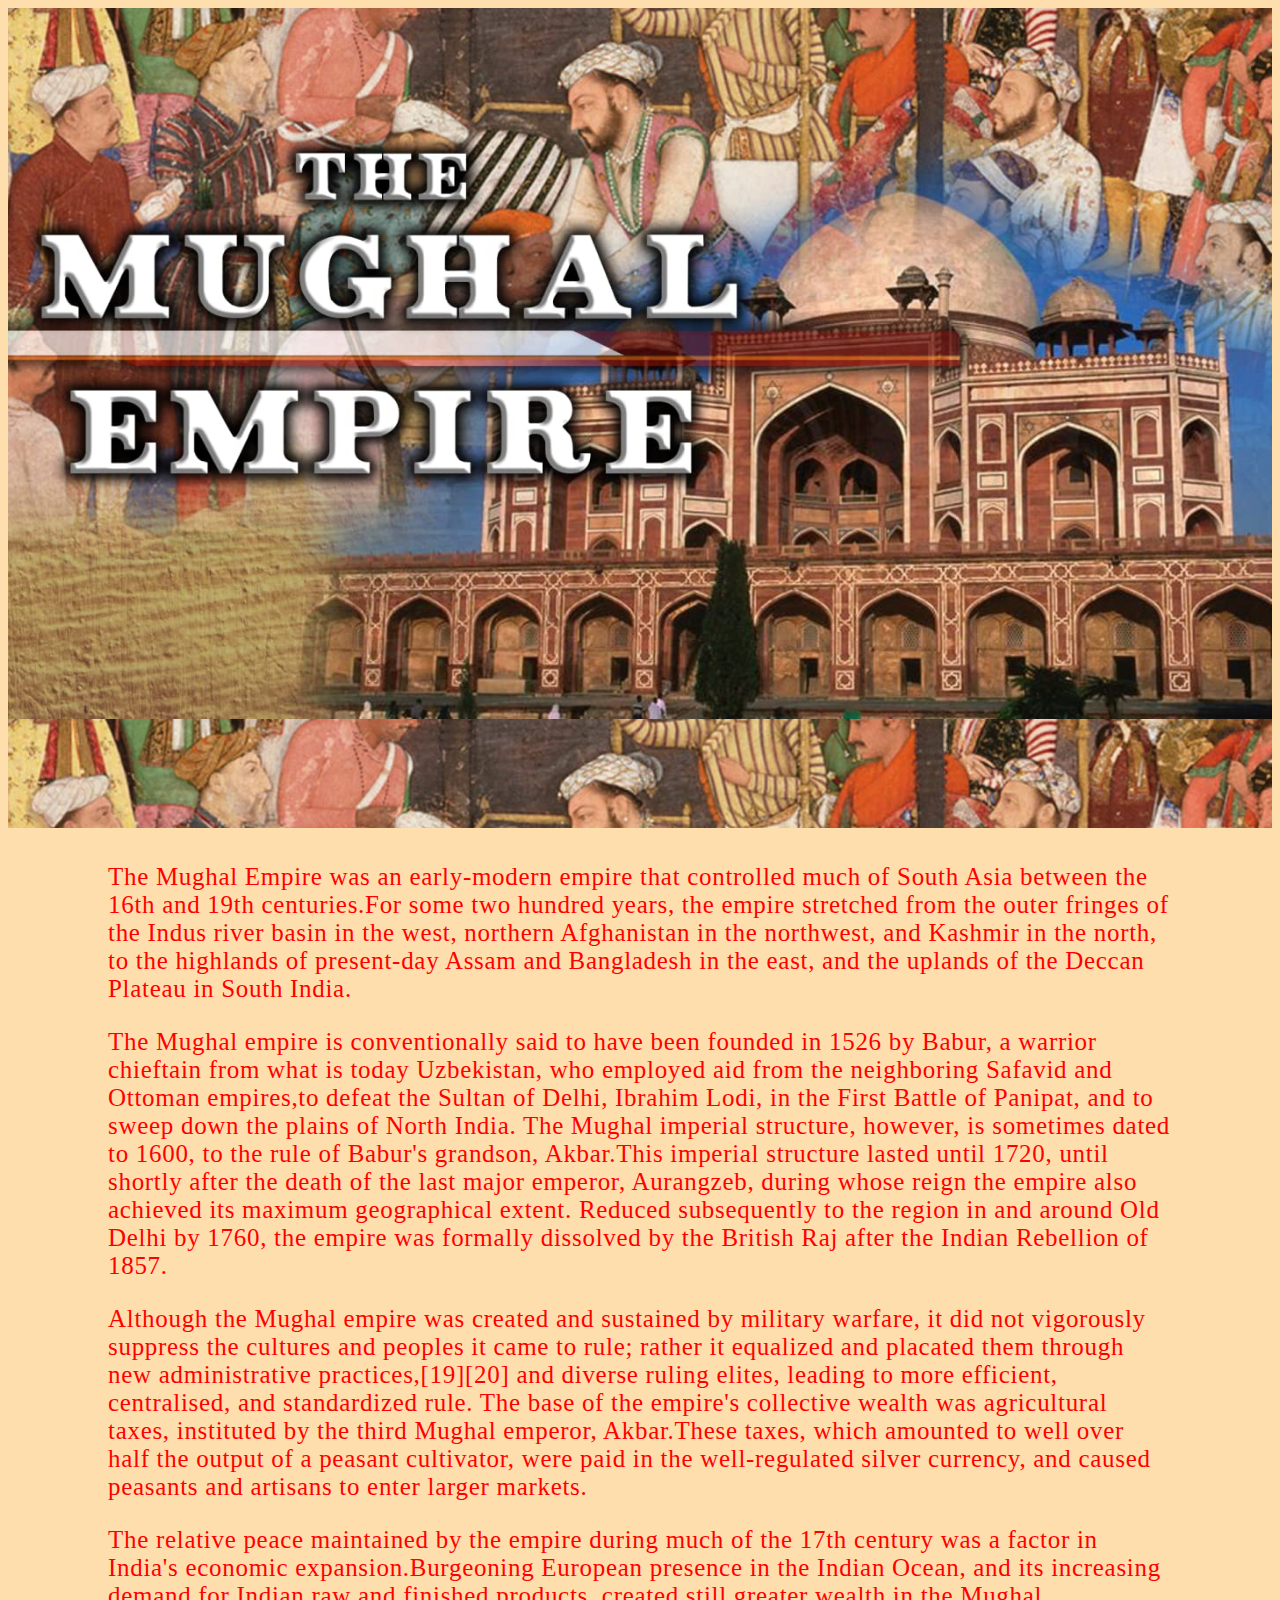
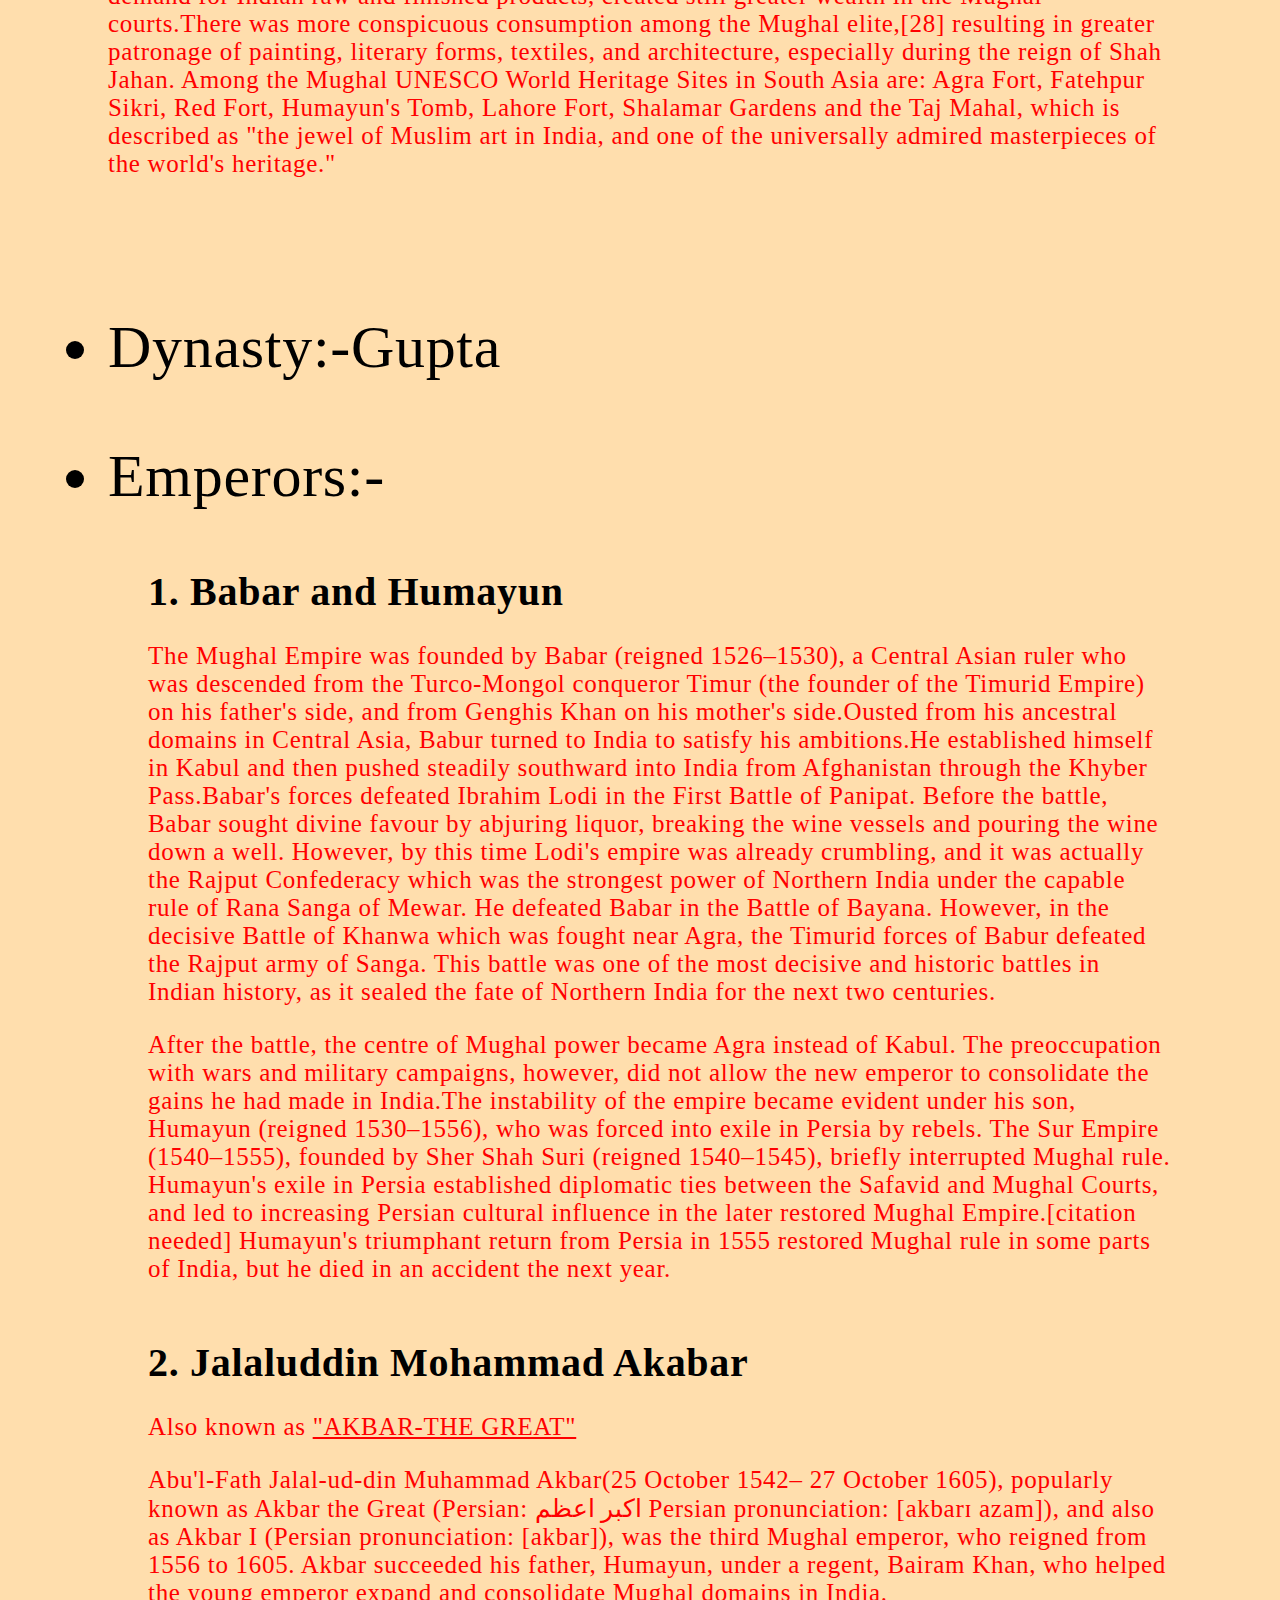
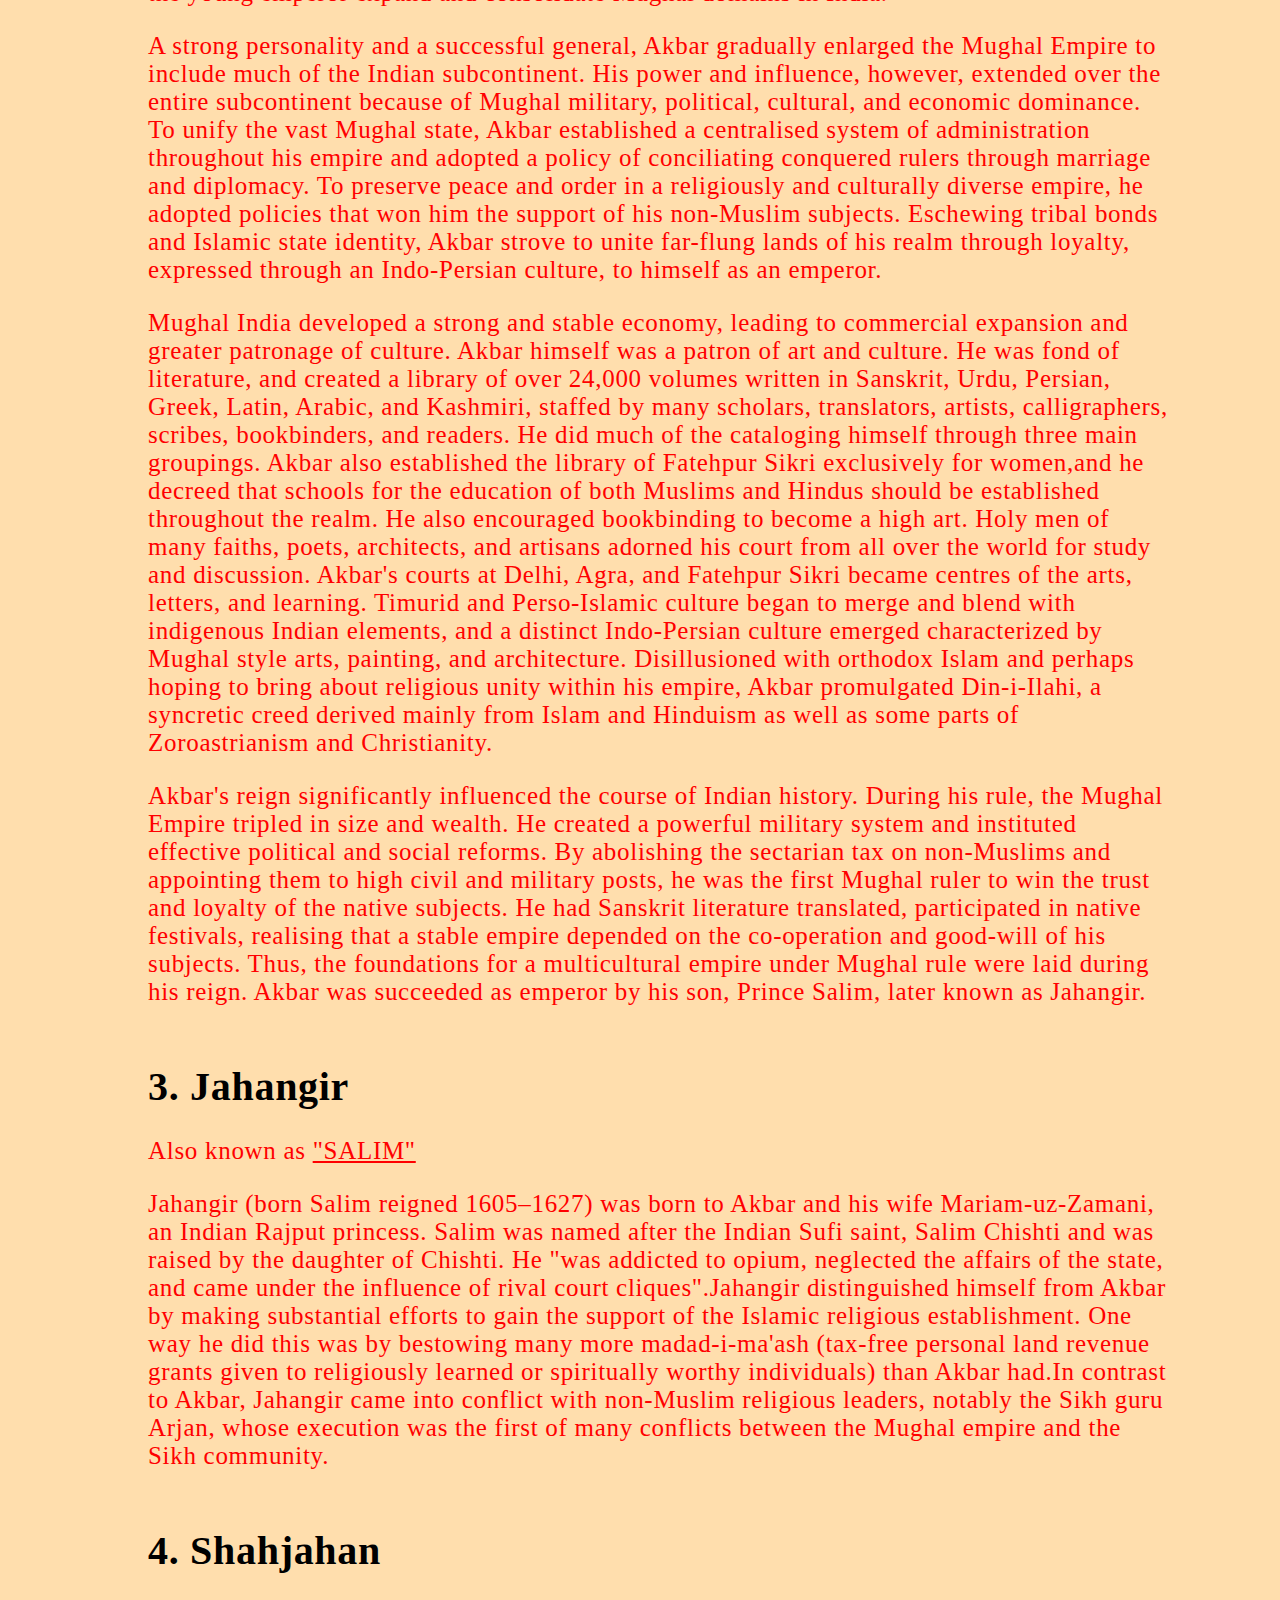
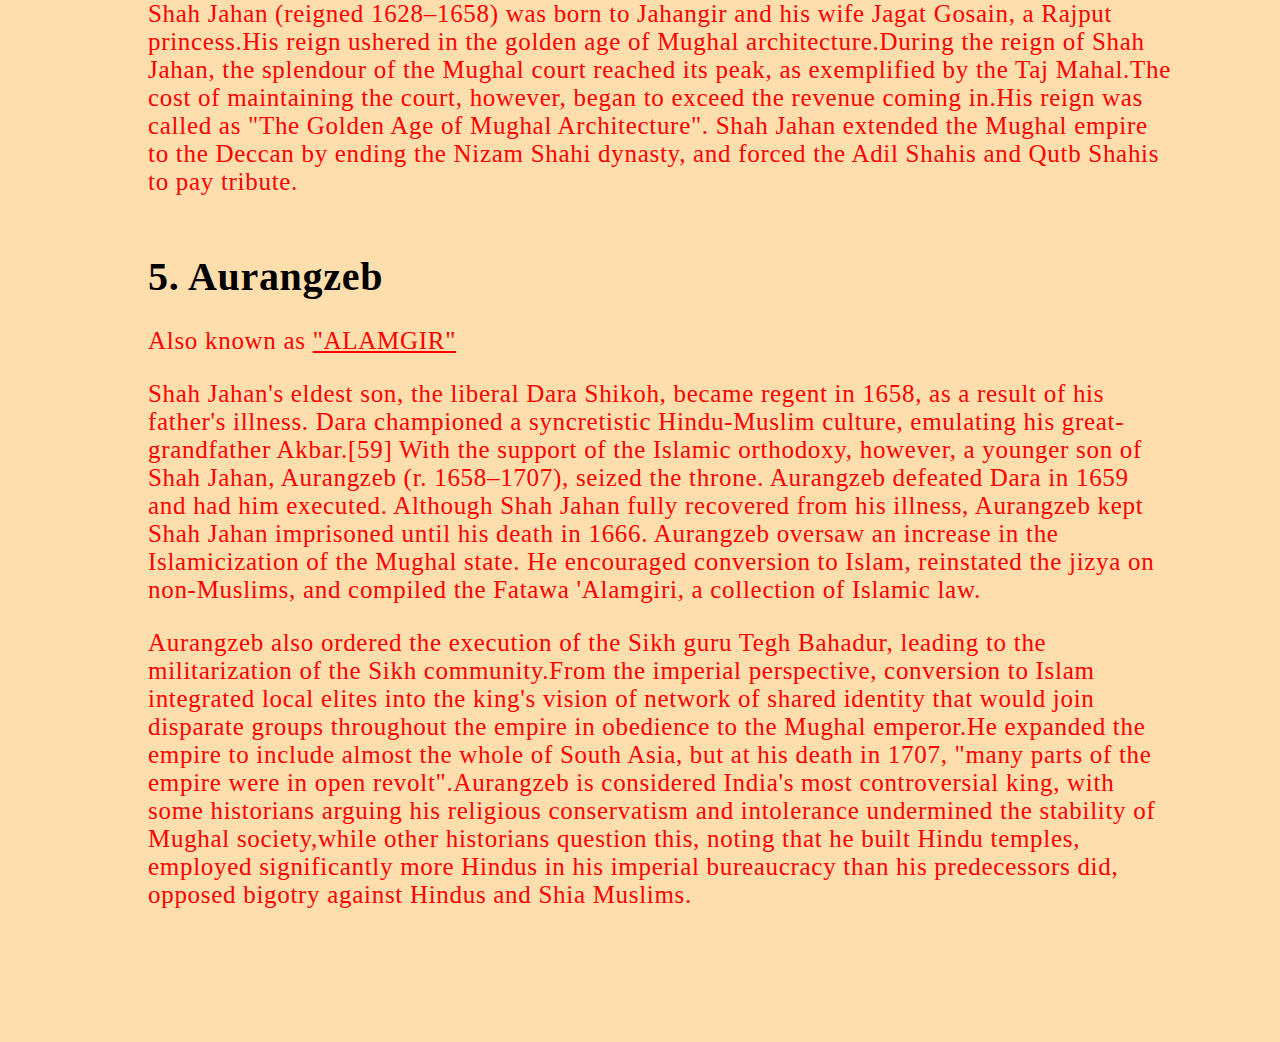
<file: Mughal Empire.html>
<!DOCTYPE html>
<html>
<head>
	<meta charset="utf-8">
	<meta name="viewport" content="width=device-width, initial-scale=1">
	<title>Mughal Empire</title>
	<link rel="stylesheet" type="text/css" href="Mughalstyle.css">
</head>
<body>
	<div class="home"></div>

<!-------------------------------------------------------------start home1------------------------------------------------------------>
	<div class="home1">
		<p>The Mughal Empire was an early-modern empire that controlled much of South Asia between the 16th and 19th centuries.For some two hundred years, the empire stretched from the outer fringes of the Indus river basin in the west, northern Afghanistan in the northwest, and Kashmir in the north, to the highlands of present-day Assam and Bangladesh in the east, and the uplands of the Deccan Plateau in South India.</p>

		<p>The Mughal empire is conventionally said to have been founded in 1526 by Babur, a warrior chieftain from what is today Uzbekistan, who employed aid from the neighboring Safavid and Ottoman empires,to defeat the Sultan of Delhi, Ibrahim Lodi, in the First Battle of Panipat, and to sweep down the plains of North India. The Mughal imperial structure, however, is sometimes dated to 1600, to the rule of Babur's grandson, Akbar.This imperial structure lasted until 1720, until shortly after the death of the last major emperor, Aurangzeb, during whose reign the empire also achieved its maximum geographical extent. Reduced subsequently to the region in and around Old Delhi by 1760, the empire was formally dissolved by the British Raj after the Indian Rebellion of 1857.</p>

		<p>Although the Mughal empire was created and sustained by military warfare, it did not vigorously suppress the cultures and peoples it came to rule; rather it equalized and placated them through new administrative practices,[19][20] and diverse ruling elites, leading to more efficient, centralised, and standardized rule. The base of the empire's collective wealth was agricultural taxes, instituted by the third Mughal emperor, Akbar.These taxes, which amounted to well over half the output of a peasant cultivator, were paid in the well-regulated silver currency, and caused peasants and artisans to enter larger markets.</p>

		<p>The relative peace maintained by the empire during much of the 17th century was a factor in India's economic expansion.Burgeoning European presence in the Indian Ocean, and its increasing demand for Indian raw and finished products, created still greater wealth in the Mughal courts.There was more conspicuous consumption among the Mughal elite,[28] resulting in greater patronage of painting, literary forms, textiles, and architecture, especially during the reign of Shah Jahan. Among the Mughal UNESCO World Heritage Sites in South Asia are: Agra Fort, Fatehpur Sikri, Red Fort, Humayun's Tomb, Lahore Fort, Shalamar Gardens and the Taj Mahal, which is described as "the jewel of Muslim art in India, and one of the universally admired masterpieces of the world's heritage."</p>


	</div>


<!-------------------------------------------------------------end home1------------------------------------------------------------>

<!-------------------------------------------------------------start home2------------------------------------------------------------>
	<div class="home2">
		
			<li class="dynasty">Dynasty:-Gupta</li>
			<li class="emperor">Emperors:-</li>
					    <ol>
				<h1>1. Babar and Humayun </h1>

					<p>The Mughal Empire was founded by Babar (reigned 1526–1530), a Central Asian ruler who was descended from the Turco-Mongol conqueror Timur (the founder of the Timurid Empire) on his father's side, and from Genghis Khan on his mother's side.Ousted from his ancestral domains in Central Asia, Babur turned to India to satisfy his ambitions.He established himself in Kabul and then pushed steadily southward into India from Afghanistan through the Khyber Pass.Babar's forces defeated Ibrahim Lodi in the First Battle of Panipat. Before the battle, Babar sought divine favour by abjuring liquor, breaking the wine vessels and pouring the wine down a well. However, by this time Lodi's empire was already crumbling, and it was actually the Rajput Confederacy which was the strongest power of Northern India under the capable rule of Rana Sanga of Mewar. He defeated Babar in the Battle of Bayana. However, in the decisive Battle of Khanwa which was fought near Agra, the Timurid forces of Babur defeated the Rajput army of Sanga. This battle was one of the most decisive and historic battles in Indian history, as it sealed the fate of Northern India for the next two centuries.</p>

					<p>After the battle, the centre of Mughal power became Agra instead of Kabul. The preoccupation with wars and military campaigns, however, did not allow the new emperor to consolidate the gains he had made in India.The instability of the empire became evident under his son, Humayun (reigned 1530–1556), who was forced into exile in Persia by rebels. The Sur Empire (1540–1555), founded by Sher Shah Suri (reigned 1540–1545), briefly interrupted Mughal rule. Humayun's exile in Persia established diplomatic ties between the Safavid and Mughal Courts, and led to increasing Persian cultural influence in the later restored Mughal Empire.[citation needed] Humayun's triumphant return from Persia in 1555 restored Mughal rule in some parts of India, but he died in an accident the next year.</p>


				<h1>2. Jalaluddin Mohammad Akabar</h1>

					Also known as <u>"AKBAR-THE GREAT"</u> 

					<p>Abu'l-Fath Jalal-ud-din Muhammad Akbar(25 October 1542– 27 October 1605), popularly known as Akbar the Great (Persian: اکبر اعظم Persian pronunciation: [akbarɪ azam]), and also as Akbar I (Persian pronunciation: [akbar]), was the third Mughal emperor, who reigned from 1556 to 1605. Akbar succeeded his father, Humayun, under a regent, Bairam Khan, who helped the young emperor expand and consolidate Mughal domains in India.</p>

					<p>A strong personality and a successful general, Akbar gradually enlarged the Mughal Empire to include much of the Indian subcontinent. His power and influence, however, extended over the entire subcontinent because of Mughal military, political, cultural, and economic dominance. To unify the vast Mughal state, Akbar established a centralised system of administration throughout his empire and adopted a policy of conciliating conquered rulers through marriage and diplomacy. To preserve peace and order in a religiously and culturally diverse empire, he adopted policies that won him the support of his non-Muslim subjects. Eschewing tribal bonds and Islamic state identity, Akbar strove to unite far-flung lands of his realm through loyalty, expressed through an Indo-Persian culture, to himself as an emperor.</p>

					<p>Mughal India developed a strong and stable economy, leading to commercial expansion and greater patronage of culture. Akbar himself was a patron of art and culture. He was fond of literature, and created a library of over 24,000 volumes written in Sanskrit, Urdu, Persian, Greek, Latin, Arabic, and Kashmiri, staffed by many scholars, translators, artists, calligraphers, scribes, bookbinders, and readers. He did much of the cataloging himself through three main groupings. Akbar also established the library of Fatehpur Sikri exclusively for women,and he decreed that schools for the education of both Muslims and Hindus should be established throughout the realm. He also encouraged bookbinding to become a high art. Holy men of many faiths, poets, architects, and artisans adorned his court from all over the world for study and discussion. Akbar's courts at Delhi, Agra, and Fatehpur Sikri became centres of the arts, letters, and learning. Timurid and Perso-Islamic culture began to merge and blend with indigenous Indian elements, and a distinct Indo-Persian culture emerged characterized by Mughal style arts, painting, and architecture. Disillusioned with orthodox Islam and perhaps hoping to bring about religious unity within his empire, Akbar promulgated Din-i-Ilahi, a syncretic creed derived mainly from Islam and Hinduism as well as some parts of Zoroastrianism and Christianity.</p>

					<p>Akbar's reign significantly influenced the course of Indian history. During his rule, the Mughal Empire tripled in size and wealth. He created a powerful military system and instituted effective political and social reforms. By abolishing the sectarian tax on non-Muslims and appointing them to high civil and military posts, he was the first Mughal ruler to win the trust and loyalty of the native subjects. He had Sanskrit literature translated, participated in native festivals, realising that a stable empire depended on the co-operation and good-will of his subjects. Thus, the foundations for a multicultural empire under Mughal rule were laid during his reign. Akbar was succeeded as emperor by his son, Prince Salim, later known as Jahangir.</p>

				<h1>3. Jahangir</h1>

					Also known as <u>"SALIM"</u>

					<P>Jahangir (born Salim reigned 1605–1627) was born to Akbar and his wife Mariam-uz-Zamani, an Indian Rajput princess. Salim was named after the Indian Sufi saint, Salim Chishti and was raised by the daughter of Chishti. He "was addicted to opium, neglected the affairs of the state, and came under the influence of rival court cliques".Jahangir distinguished himself from Akbar by making substantial efforts to gain the support of the Islamic religious establishment. One way he did this was by bestowing many more madad-i-ma'ash (tax-free personal land revenue grants given to religiously learned or spiritually worthy individuals) than Akbar had.In contrast to Akbar, Jahangir came into conflict with non-Muslim religious leaders, notably the Sikh guru Arjan, whose execution was the first of many conflicts between the Mughal empire and the Sikh community.</P>


				<h1>4. Shahjahan</h1>

					<P>Shah Jahan (reigned 1628–1658) was born to Jahangir and his wife Jagat Gosain, a Rajput princess.His reign ushered in the golden age of Mughal architecture.During the reign of Shah Jahan, the splendour of the Mughal court reached its peak, as exemplified by the Taj Mahal.The cost of maintaining the court, however, began to exceed the revenue coming in.His reign was called as "The Golden Age of Mughal Architecture". Shah Jahan extended the Mughal empire to the Deccan by ending the Nizam Shahi dynasty, and forced the Adil Shahis and Qutb Shahis to pay tribute.</P>


				<h1>5. Aurangzeb</h1>

					Also known as <u>"ALAMGIR"</u>
					<p>Shah Jahan's eldest son, the liberal Dara Shikoh, became regent in 1658, as a result of his father's illness. Dara championed a syncretistic Hindu-Muslim culture, emulating his great-grandfather Akbar.[59] With the support of the Islamic orthodoxy, however, a younger son of Shah Jahan, Aurangzeb (r. 1658–1707), seized the throne. Aurangzeb defeated Dara in 1659 and had him executed. Although Shah Jahan fully recovered from his illness, Aurangzeb kept Shah Jahan imprisoned until his death in 1666. Aurangzeb oversaw an increase in the Islamicization of the Mughal state. He encouraged conversion to Islam, reinstated the jizya on non-Muslims, and compiled the Fatawa 'Alamgiri, a collection of Islamic law.</p>


					<p> Aurangzeb also ordered the execution of the Sikh guru Tegh Bahadur, leading to the militarization of the Sikh community.From the imperial perspective, conversion to Islam integrated local elites into the king's vision of network of shared identity that would join disparate groups throughout the empire in obedience to the Mughal emperor.He expanded the empire to include almost the whole of South Asia, but at his death in 1707, "many parts of the empire were in open revolt".Aurangzeb is considered India's most controversial king, with some historians arguing his religious conservatism and intolerance undermined the stability of Mughal society,while other historians question this, noting that he built Hindu temples, employed significantly more Hindus in his imperial bureaucracy than his predecessors did, opposed bigotry against Hindus and Shia Muslims.</p>
					

					      </ol>
	</div>



<!-------------------------------------------------------------end home2------------------------------------------------------------>
		
</body>
</html>
</file>
<file: style1.css>
html
{
	font-family: sans-serif;
}
body
{
	background: navajowhite;
}
/*start home*/
#home 
{
	background-color:  white;
	background-size: 100%;
	height: 900px;
	background-image: url("photos/A Brief History of India’s Gwalior Fort (2).jpg");
	background-origin: unset;


}
#home h1
{
	text-align: left;
	color:#FF4500;
	font-family:fantasy ;
	font-size: 120px;
	text-align: center;
	letter-spacing: 3px;
	margin-top: -.09%;
}
#home h2
{
	font-size:25px;
	color:#ffffff;
	margin-top: 400px;
	margin-left: 180px;
	margin-right: 180px;

}

.about  h2
{
	color:#0000CD;
	margin-left: 80px;
	margin-top: 200px;

	
	
}

.main , .main2, .main3 , .main4 ,.main5
{
	background-color: navajowhite;
	background-size: auto;
	height:auto;
	width: 100%;
	display: flex;
	align-items: center;
	margin-top: 70px;

	
	


}
 .main , .main2 ,.main3 ,.main4 , .main5 ,img{
 	margin-top: 0px;
	margin-left: 40px;
	
	

}
.main h1{
	text-align: center;
	margin-left: 200px;


}
.about-text p
{
	color:black;
	font-size: 25px;
	margin-left: 60px;
	text-align: justify;
}

.main2 p 
{
	margin-top: 50px;

}
.main3 p 
{
	margin-top: 60px;
}
.main4 p 
{
	margin-top: 60px;
}
button{
	background-color: black;
	color: white;
	text-decoration: none;
	border: 2px solid #f9004d;
	font-weight: bold;
	padding: 13px 30px;
	border-radius: 30px;
	transition: 1s;
	margin-top: 10%;
	margin-left: 80%;	

}
button:hover{
	background-color: #f9004d;
	border: 2px solid white;
	cursor: pointer;
	text-decoration: underline;
	color: black;
}
/*.extra
{
	margin-left: 1000px;
	
}*/
</file>
<file: Guptastyle.css>
html
{
	font-family: sans-serif;
	background: navajowhite;
}
body
{
	background: navajowhite;
}
.home
{
	background: navajowhite;
	background-size:100%;
	height: 1000px;
	background-image:url("photos/Guptaempire.jpg") ;
}
.home1 
{
	color: red;
	font-size: 25px;
	letter-spacing: .7px;
	padding: 10px 100px 100px 100px;
}
.home2
{
	color: red;
	font-size: 25px;
	letter-spacing: .7px;
	padding: 10px 100px 100px 100px;
}
.dynasty
{
	color: black;
	font-size: 60px;
}

.emperor
{
	color: black;
	font-size: 60px;
	margin-top: 60px;
}
h1 
{
	font-size: 40px;
	color: black;
}
</file>
<file: Mauryastyle.css>
html
{
	font font-family: sans-serif;
	background: navajowhite;
}

body
{
	background color: navajowhite;


}
.home
{
	background-color:navajowhite;
	background-size: 100%;
	height: 1070px;
	background-image:url("photos/Mauryanempire.jpg");
}
.home1 
{
	color: red;
	font-size: 25px;
	letter-spacing: .7px;
	padding: 10px 100px 100px 100px;
}
.home2
{
	color: red;
	font-size: 25px;
	letter-spacing: .7px;
	padding: 10px 100px 100px 100px;
}
.dynasty
{
	color: black;
	font-size: 60px;
}

.emperor
{
	color: black;
	font-size: 60px;
	margin-top: 60px;
}
h1 
{
	font-size: 40px;
	color: black;
}
</file>
<file: Mughalstyle.css>
html
{
	font font-family: sans-serif;
	background: navajowhite;
}

body
{
	background color: navajowhite;


}
.home
{
	background-color:navajowhite;
	background-size: 100%;
	height: 820px;
	background-image:url("photos/Mughalempire.jpg");
}
.home1 
{
	color: red;
	font-size: 25px;
	letter-spacing: .7px;
	padding: 10px 100px 100px 100px;
}


.home2
{
	color: red;
	font-size: 25px;
	letter-spacing: .7px;
	padding: 10px 100px 100px 100px;
}
.dynasty
{
	color: black;
	font-size: 60px;
}

.emperor
{
	color: black;
	font-size: 60px;
	margin-top: 60px;
}
h1 
{
	font-size: 40px;
	color: black;
	padding-top: 30px;
}
</file>
